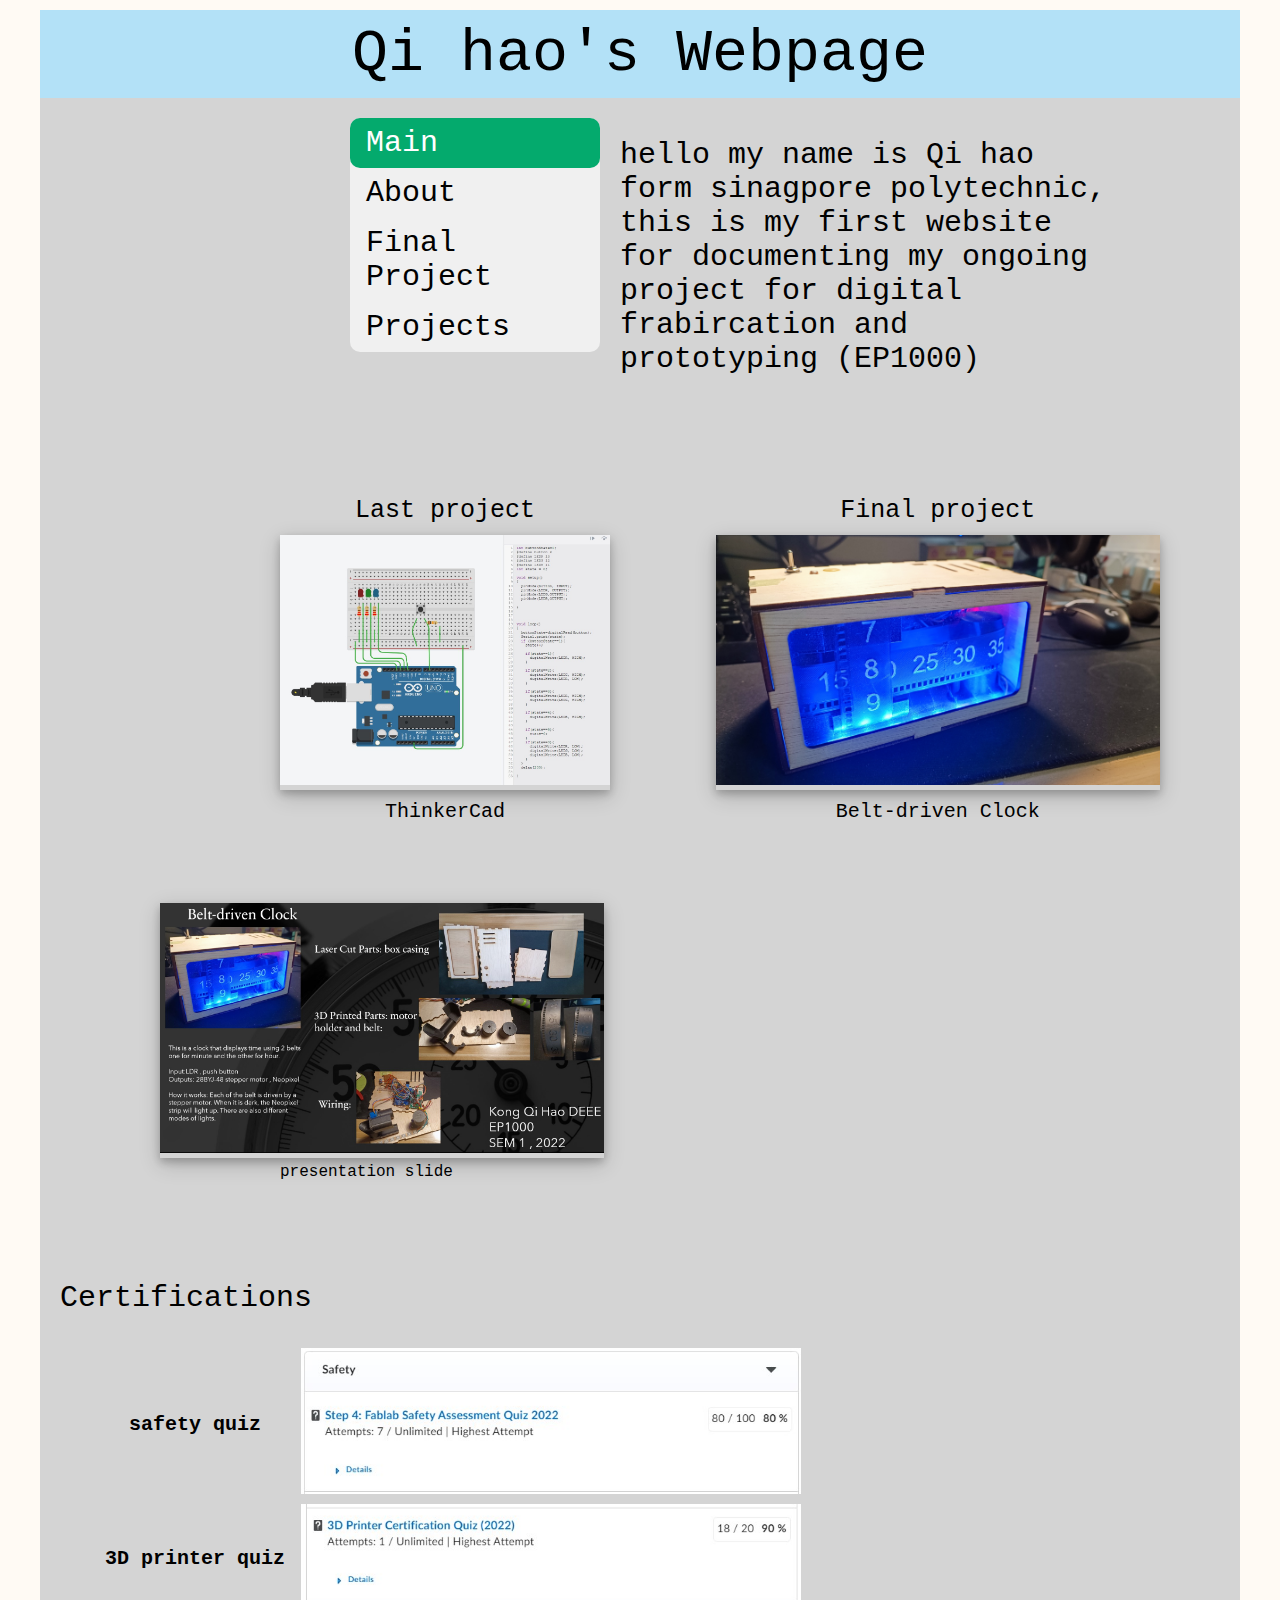
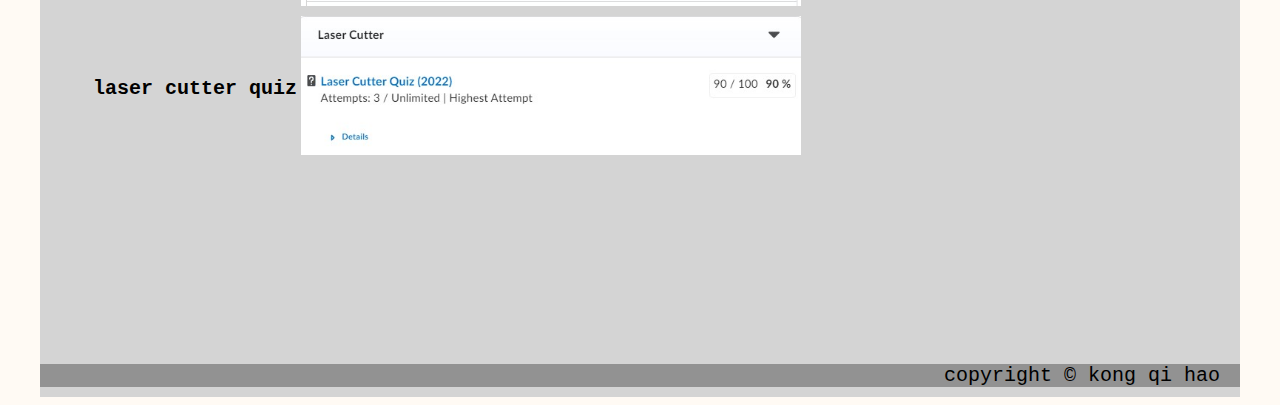
<file: index.html>
<!DOCTYPE html>
<html>
    <head>
        <title>qihao's webpage</title>
    </head>
    <link rel="stylesheet" href="style.css">
    <body>

        <div id="container">
            <div id="title">
                Qi hao's Webpage
            </div>
            <div id="description">
                hello my name is Qi hao form sinagpore polytechnic, this is my first website for documenting my ongoing project for digital frabircation and prototyping (EP1000) 

            </div>

            <div id="navigation">
                <ul id="nav">
                    <li><a href="#"class="active">Main</a></li>
                    <li><a href="about.html">About</a></li>
                    <li><a href="finalproject.html">Final Project</a></li>
                    <li><div class="dropdown">
                        <div><a href="#"> Projects</a></div>
                            <div class="dropdown-content">
                            <a href="wesitedev.html">HTML & CSS</a>
                            <a href="2deditor.html">2D editors</a>
                            <a href="3dmodeling.html">3D modeling</a>
                            <a href="thinkercad.html">Thinkder Cad</a>
                            <a href="chesspiece.html">Chess piece</a>
                            <a href="musicalbox.html">Musical Box</a>
                            </div>
                      </div></li>
                </ul>
            </div>

            <div id="project1">
                <div id="pro1">
                    Last project
                </div>

                <div id="lastpro">
                    <a href="thinkercad.html"><img src="pictures/ledcounter.jpg" height="250px"></a>
                </div>
                <div id="lastpro1">ThinkerCad</div>
            </div>

            <div id="project2">

                <div id="pro1">
                    Final project
                </div>
                <div id="finalpro">
                    <a href="finalproject.html"><img src="pictures/final2.jpg" height="250px"></a>
                </div>
                <div id="lastpro1">Belt-driven Clock</div>
            </div>

            <div id="presentation"><a href="presentation.html"><img src="pictures/presentation.jpg" height="250px"></a></div>
            <div id="presentation1">presentation slide</div>

            <div id="cert">
                <div id="cert1">
                Certifications
                </div>

                <table id="certs">
                    <tr>
                        <th>safety quiz</th>
                        <th><img src="pictures/safetyquiz.jpg" width="500"></th>
                    </tr>
                    <tr>
                        <th>3D printer quiz</th>
                        <th><img src="pictures/3dprinterquiz.jpg" width="500"></th>
                    </tr>
                    <tr>
                        <th>laser cutter quiz</th>
                        <th><img src="pictures/lasercutterquiz.jpg" width="500"></th>
                    </tr>

                </table>
            </div>

                <div id="credits">
                    copyright &copy; kong qi hao
                </div>
            </div>
        </div>
    </body>
</html>
</file>
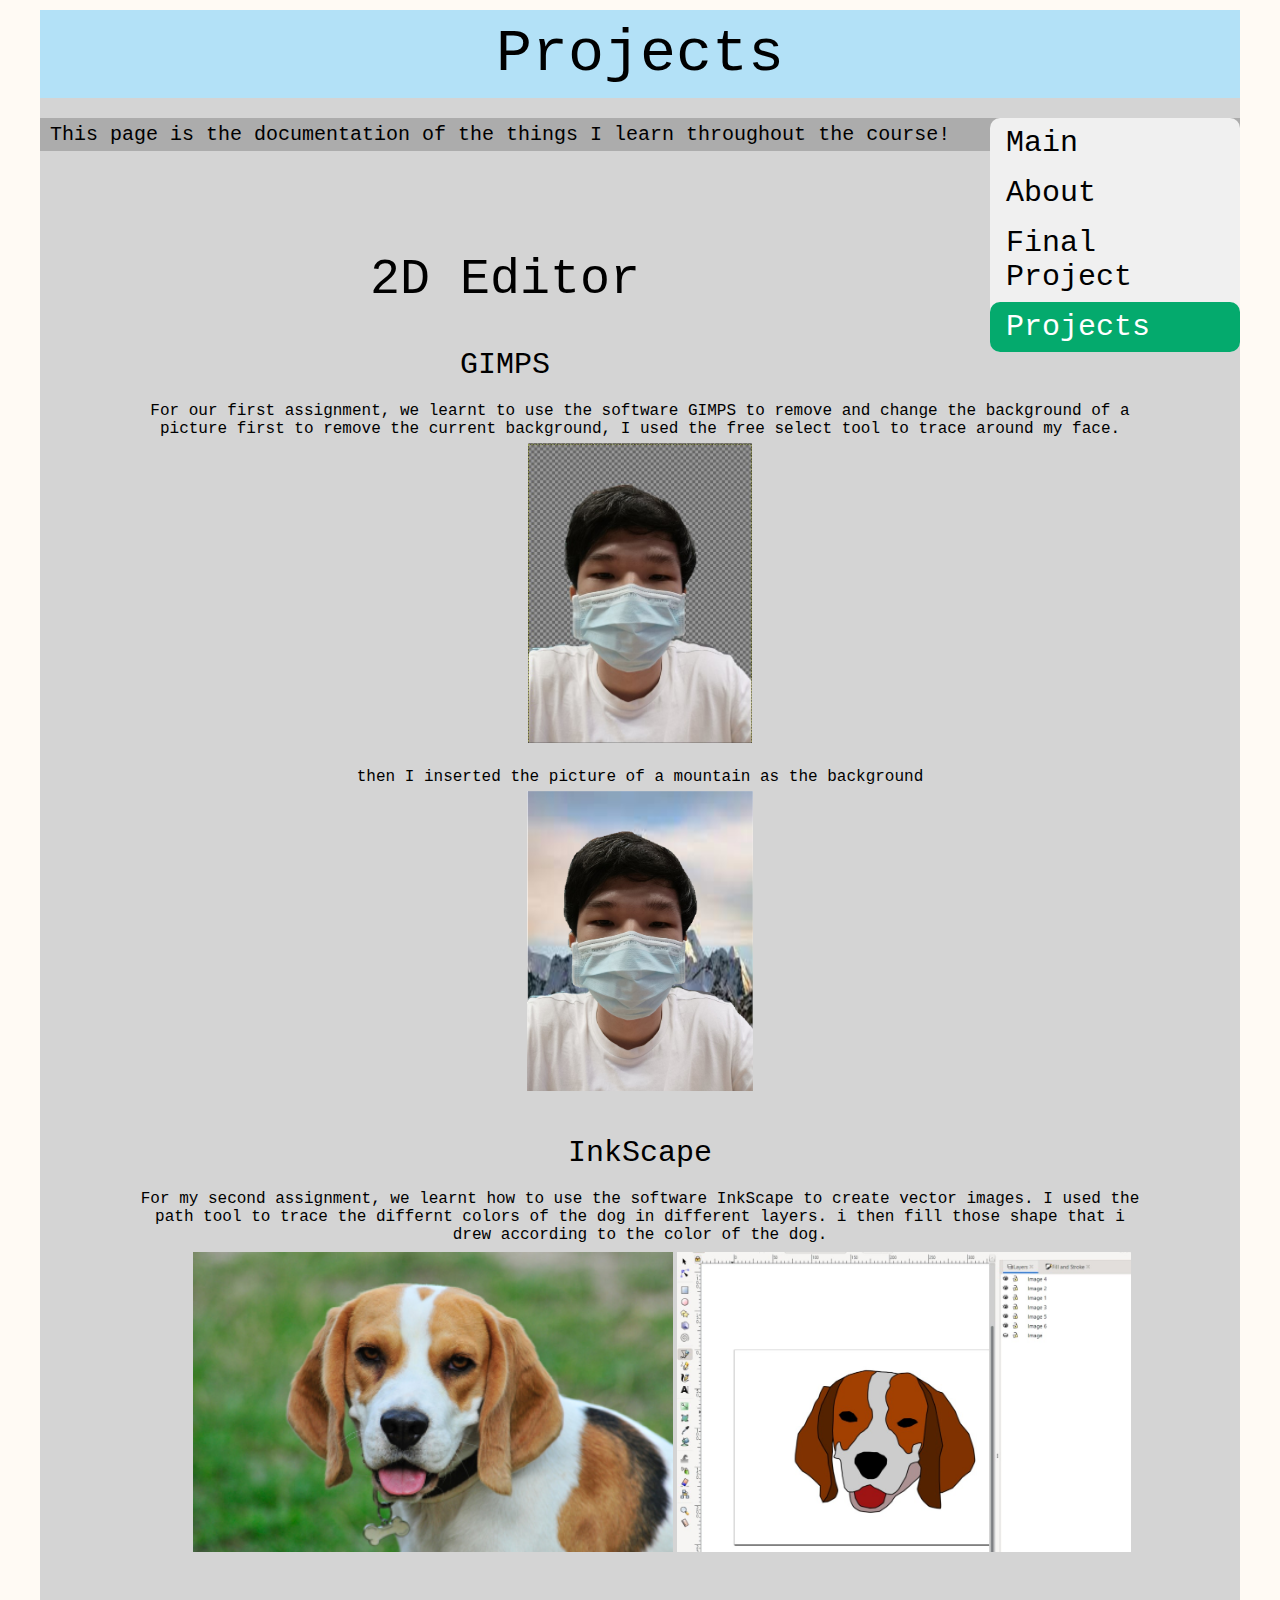
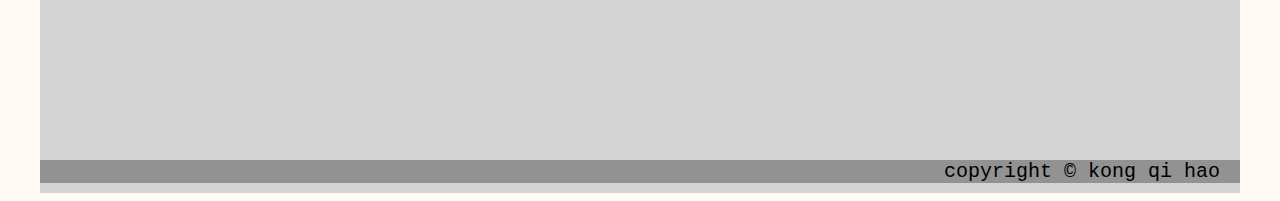
<file: 2deditor.html>
<!DOCTYPE html>
<html>
<link rel="stylesheet" href="style.css">
<body>
    <div id="container">
        <div id="title">
            Projects
        </div>

        <div id="navigation">
                <ul id="nav">
                    <li><a href="index.html">Main</a></li>
                    <li><a href="about.html">About</a></li>
                    <li><a href="#">Final Project</a></li>
                    <li><div class="dropdown">
                        <div><a href="#"class="active"> Projects</a></div>
                            <div class="dropdown-content">
                            <a href="wesitedev.html">HTML & CSS</a>
                            <a href="2deditor.html"class="active">2D editors</a>
                            <a href="3dmodeling.html">3D modeling</a>
                            <a href="thinkercad.html">Thinkder Cad</a>
                            <a href="chesspiece.html">Chess piece</a>
                            <a href="musicalbox.html">Musical Box</a>
                            </div>
                      </div></li>
                </ul>
            </div>

        <div id="pdis">
            This page is the documentation of the things I learn throughout the course!
        </div>
    <div id="project3">
        <div id="proti">
            2D Editor
        </div>

        <div id="gimps">
            GIMPS
        </div>

        <div id="project4">
            For our first assignment, we learnt to use the software GIMPS to remove and change the background of a picture
            first to remove the current background, I used the free select tool to trace around my face.
        </div>

        <div>
            <img src="pictures/Screenshot 2022-06-26 023801.jpg" height="300">
        </div>

        <div id="project4">
            then I inserted the picture of a mountain as the background
        </div>

        <div>
            <img src="pictures/2022-05-02.jpg" height="300">
        </div>

        <div id="inkscape">
            InkScape
        </div>

        <div id="project4">
            For my second assignment, we learnt how to use the software InkScape to create vector images.
            I used the path tool to trace the differnt colors of the dog in different layers. i then fill those shape that i drew according to the color of the dog.
        </div>

        <div id="extable">
            <table>
                <tr>
                    <th><img src="pictures/Neut_thumbnail.png" height="300"></th>
                    <th><img src="pictures/Screenshot 2022-06-26 032753.jpg" height="300"></th>
                </tr>
            </table>
        </div>

        <div id="credits">
            copyright &copy; kong qi hao
        </div>
</file>
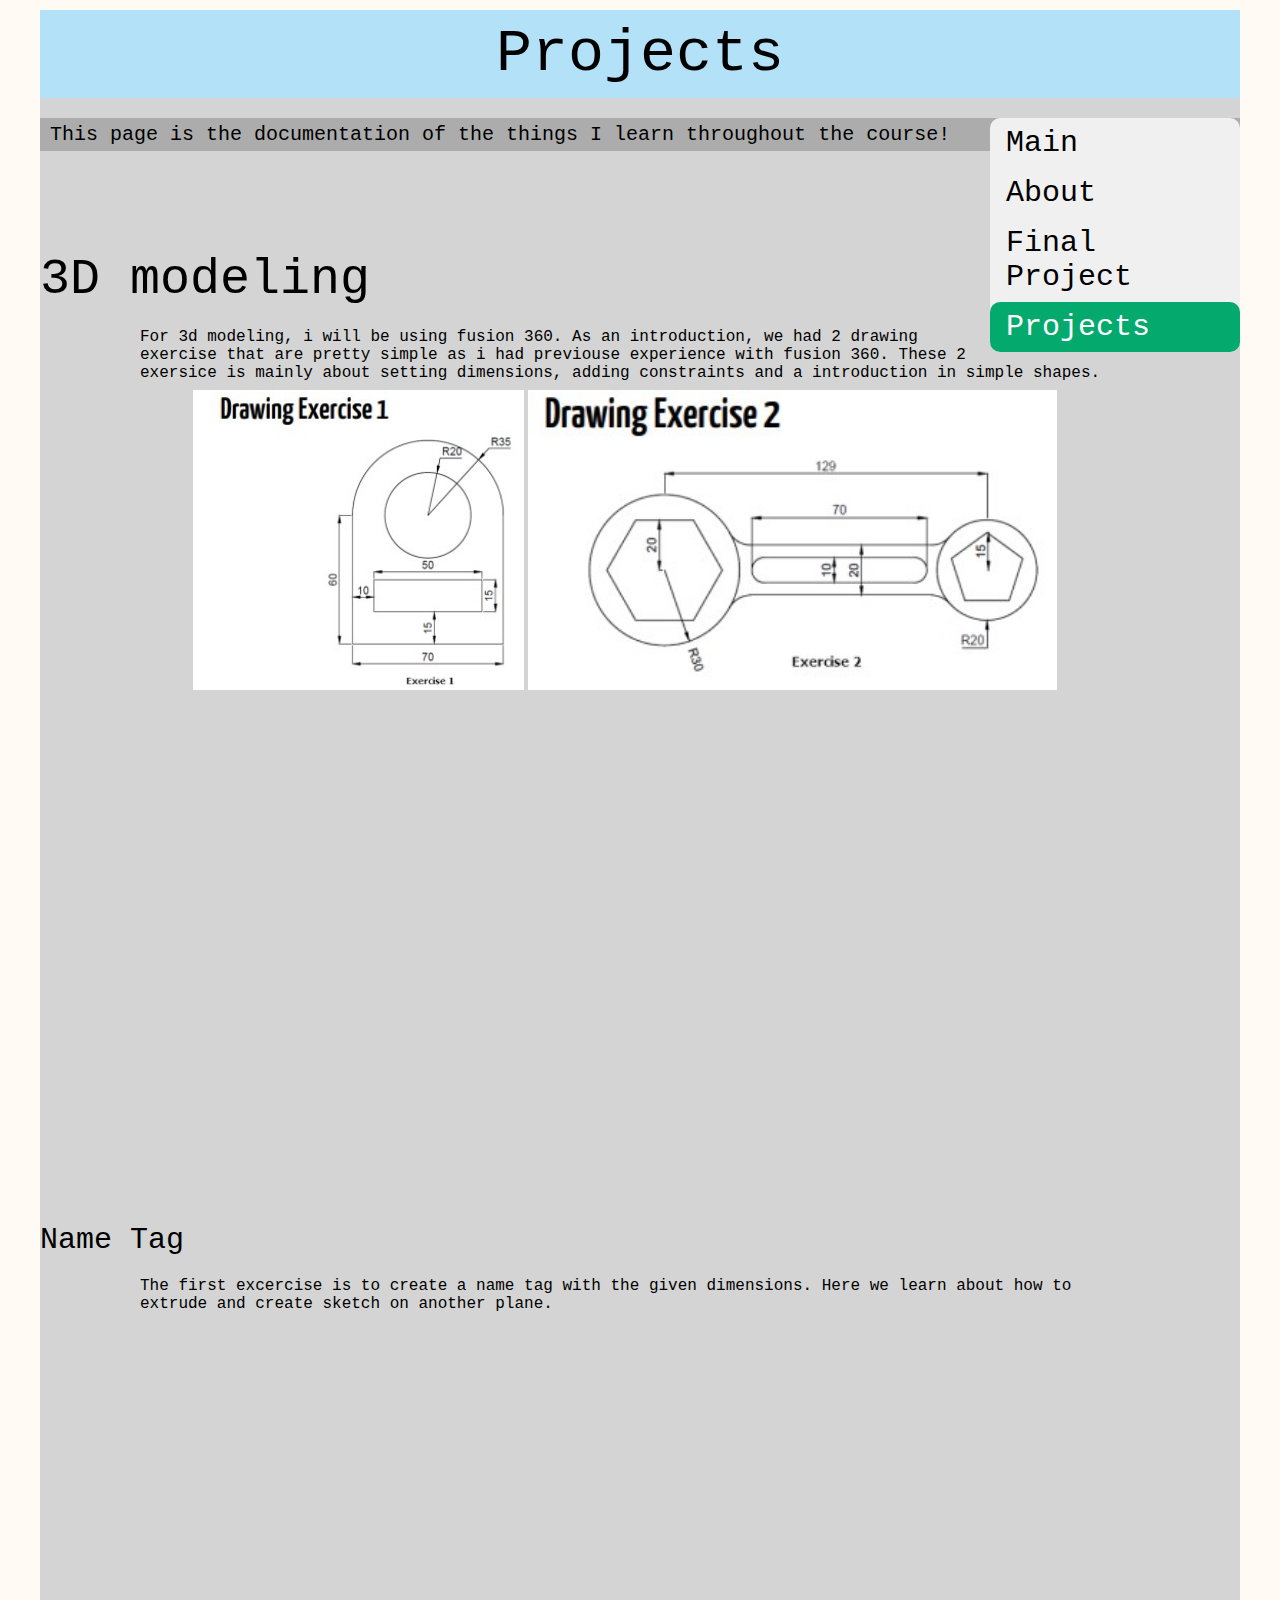
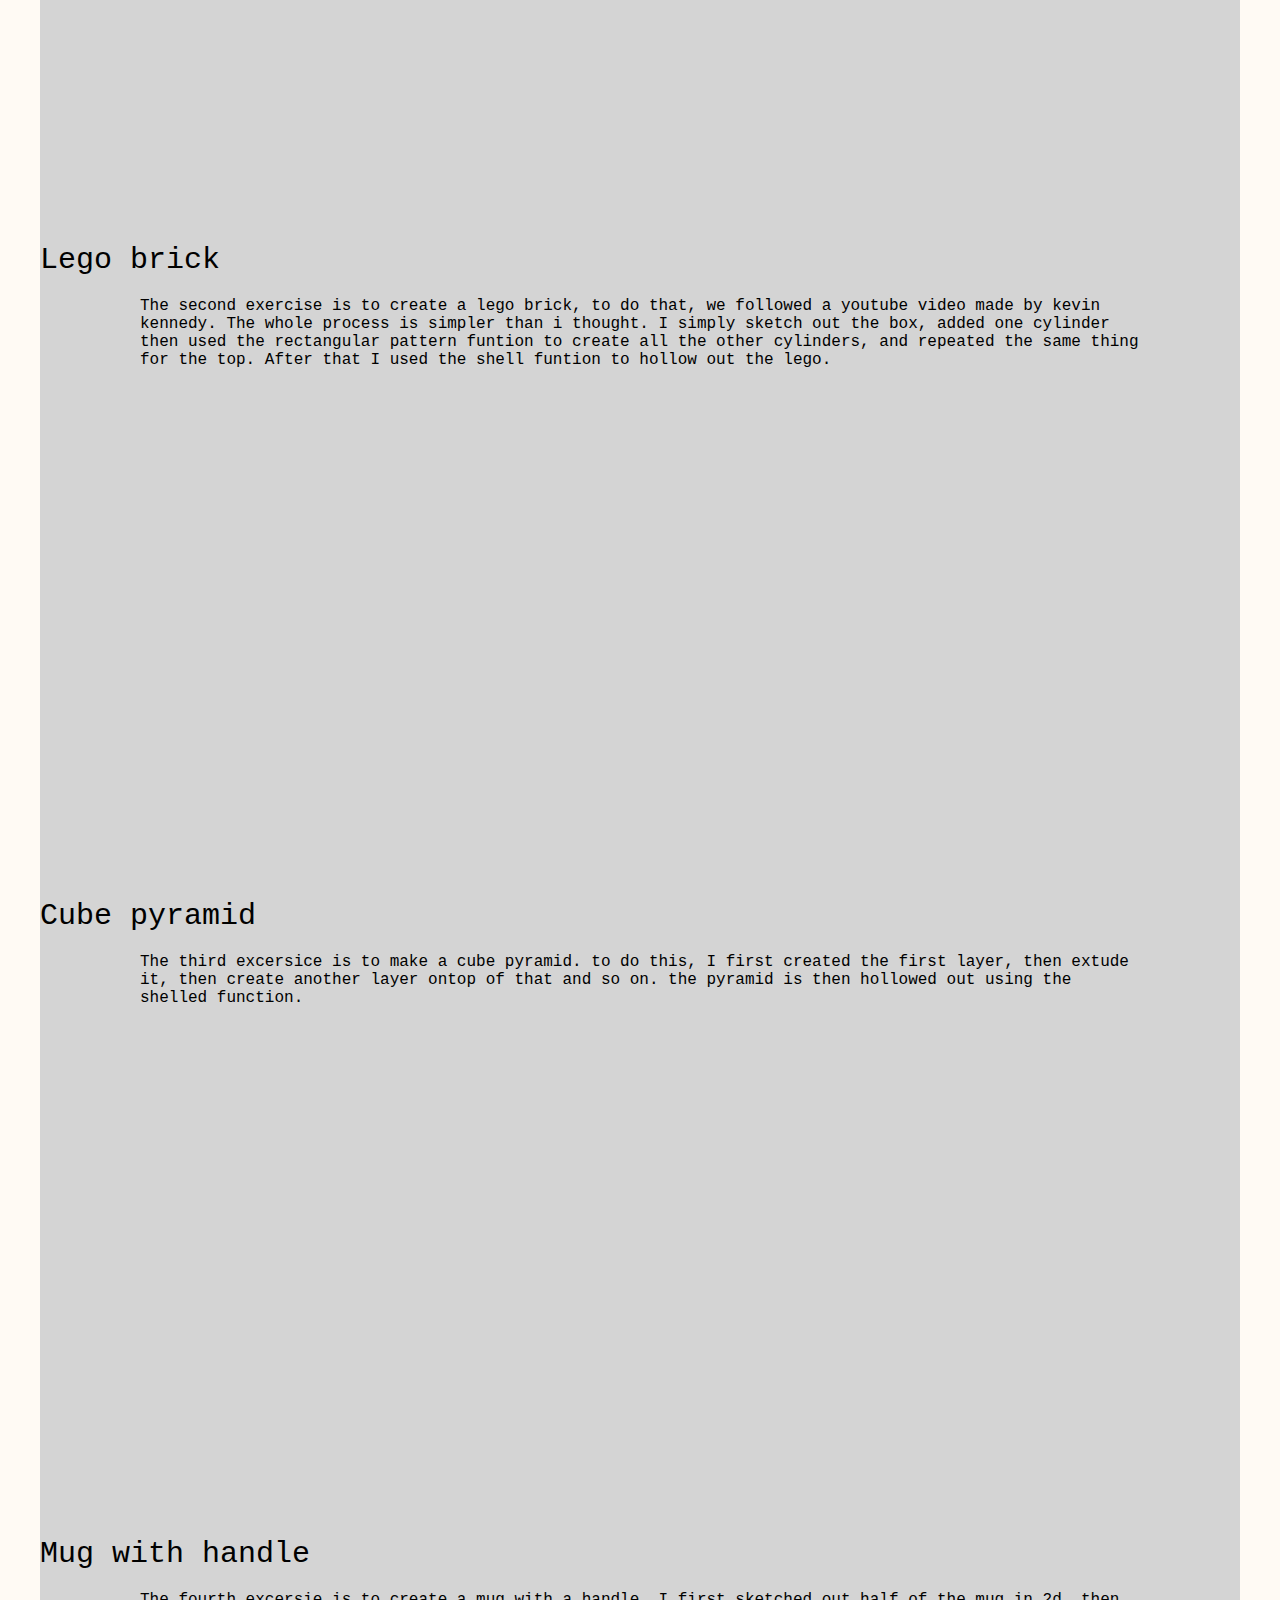
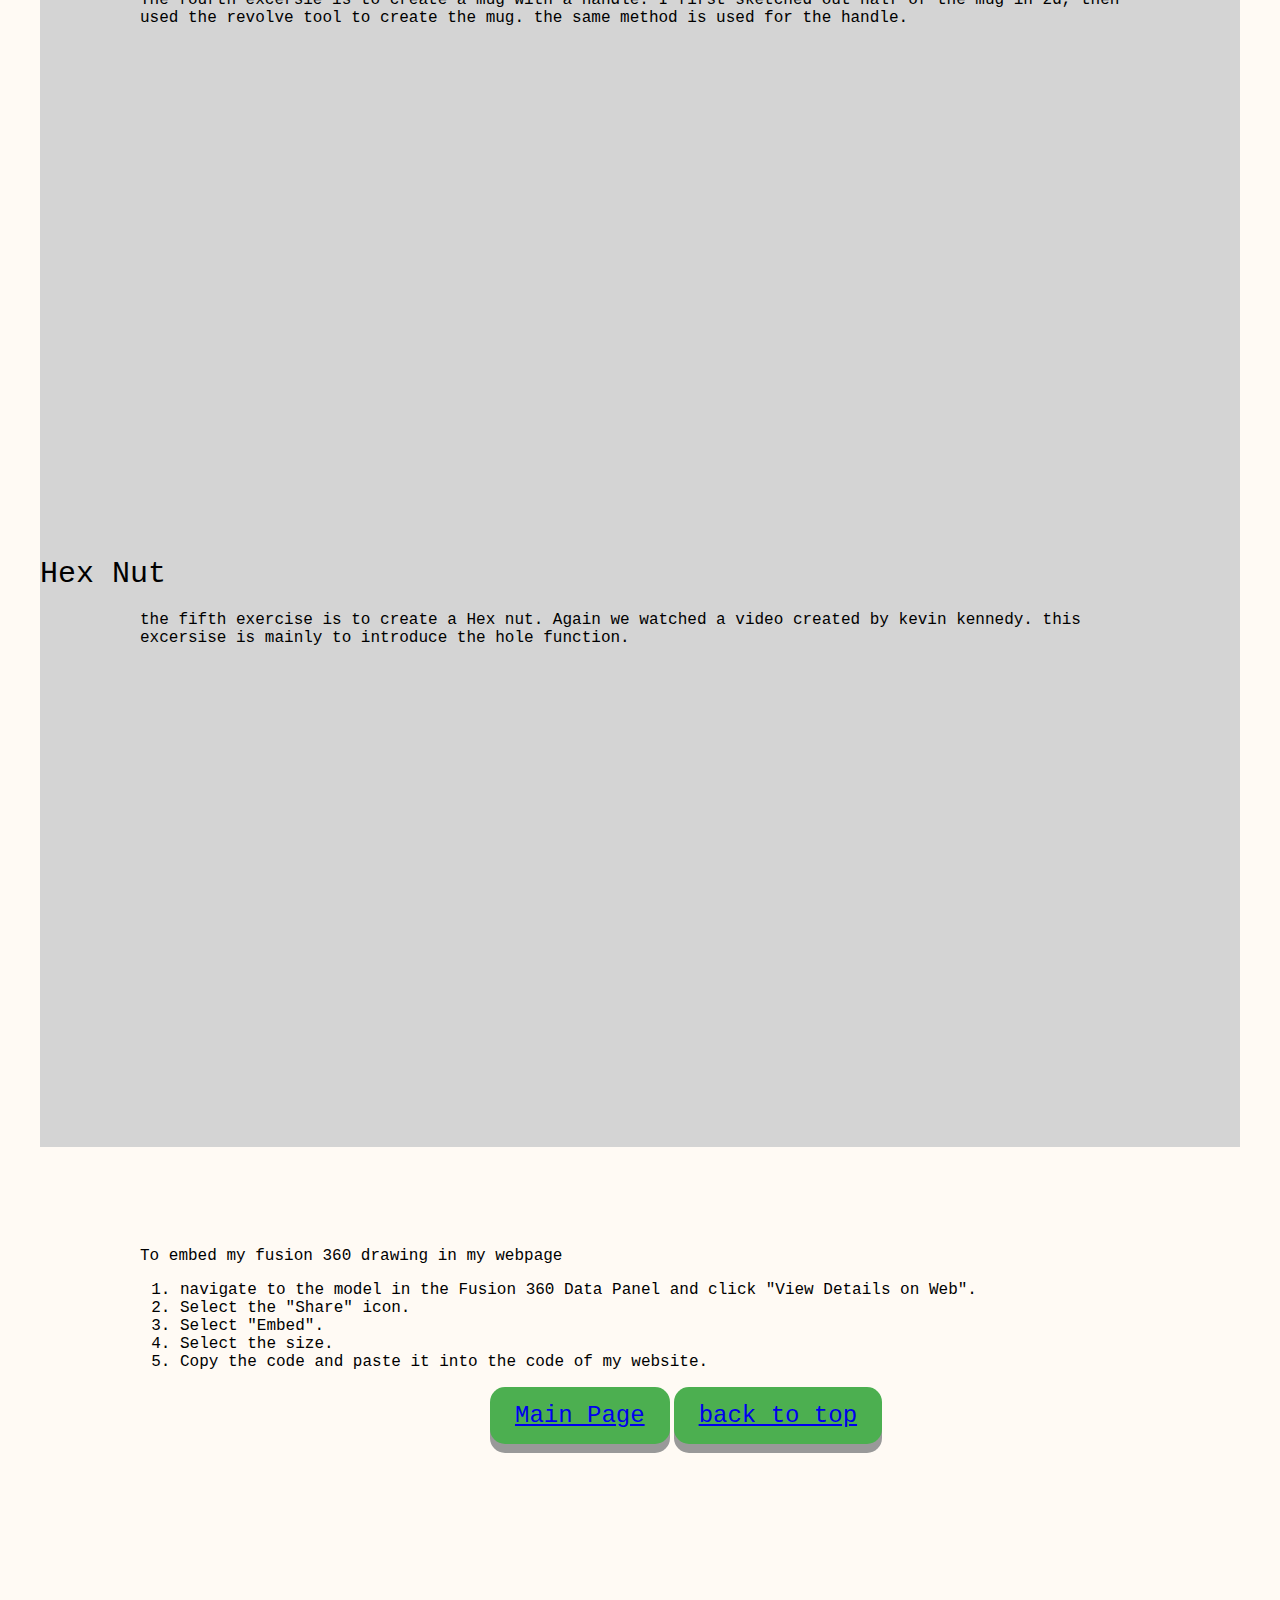
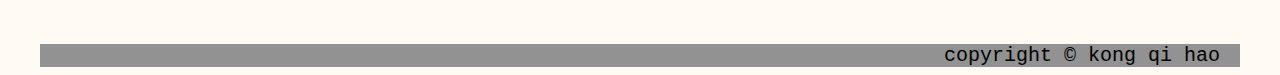
<file: 3dmodeling.html>
<!DOCTYPE html>
<html>
<link rel="stylesheet" href="style.css">
<body>
    <div id="container">
        <div id="title">
            Projects
        </div>
        <div id="navigation">
            <ul id="nav">
                <li><a href="index.html">Main</a></li>
                <li><a href="about.html">About</a></li>
                <li><a href="#">Final Project</a></li>
                <li><div class="dropdown">
                    <div><a href="#"class="active"> Projects</a></div>
                        <div class="dropdown-content">
                        <a href="wesitedev.html">HTML & CSS</a>
                        <a href="2deditor.html">2D editors</a>
                        <a href="3dmodeling.html"class="active">3D modeling</a>
                        <a href="thinkercad.html">Thinkder Cad</a>
                        <a href="chesspiece.html">Chess piece</a>
                        <a href="musicalbox.html">Musical Box</a>
                        </div>
                  </div></li>
            </ul>
        </div>

        <div id="pdis">
            This page is the documentation of the things I learn throughout the course!
        </div>

        <div id="proti">
            3D modeling
        </div>

        <div id="project4">
            For 3d modeling, i will be using fusion 360. As an introduction, we had 2 drawing exercise 
            that are pretty simple as i had previouse experience with fusion 360. These 2 exersice is 
            mainly about setting dimensions, adding constraints and a introduction in simple shapes.
        </div>

        <table id="extable">
            <tr>
                <th><img src="pictures/Screenshot 2022-06-26 035210.jpg" height="300"></th>
                <th><img src="pictures/Screenshot 2022-06-26 035235.jpg" height="300"></th>
            </tr>
        </table>

        <div>
            <iframe src="https://gmail678625.autodesk360.com/shares/public/SH35dfcQT936092f0e43d7d2987f24ae5d8d?mode=embed" width="640" height="480" allowfullscreen="true" webkitallowfullscreen="true" mozallowfullscreen="true"  frameborder="0"></iframe>
        </div>

        <div id="nametag">
            Name Tag
        </div>

        <div id="project4">The first excercise is to create a name tag with the given dimensions. Here we learn about how to extrude and create sketch on another plane.</div>
        
        <div>
            <iframe src="https://gmail678625.autodesk360.com/shares/public/SH35dfcQT936092f0e434552fa9c047a1ef3?mode=embed" width="640" height="480" allowfullscreen="true" webkitallowfullscreen="true" mozallowfullscreen="true"  frameborder="0"></iframe>
        </div>

        <div id="lego">
            Lego brick
        </div>

        <div id="project4">
            The second exercise is to create a lego brick, to do that, we followed a youtube video made by kevin kennedy. The whole process is simpler than i thought. I simply sketch out the box, added one cylinder then used the rectangular pattern funtion to create all the other cylinders,
            and repeated the same thing for the top. After that I used the shell funtion to hollow out the lego.
        </div>

        <div>
            <iframe src="https://gmail678625.autodesk360.com/shares/public/SH35dfcQT936092f0e435b11afeab56c93a7?mode=embed" width="640" height="480" allowfullscreen="true" webkitallowfullscreen="true" mozallowfullscreen="true"  frameborder="0"></iframe>
        </div>

        <div id="pyramid">
            Cube pyramid
        </div>

        <div id="project4">
            The third excersice is to make a cube pyramid. to do this, I first created the first layer, then extude it, then create another layer ontop of that and so on.
            the pyramid is then hollowed out using the shelled function.
        </div>

        <div>
            <iframe src="https://gmail678625.autodesk360.com/shares/public/SH35dfcQT936092f0e439bc59d209d72ef80?mode=embed" width="640" height="480" allowfullscreen="true" webkitallowfullscreen="true" mozallowfullscreen="true"  frameborder="0"></iframe>
        </div>

        <div id="mug">
            Mug with handle
        </div>

        <div id="project4">
            The fourth excersie is to create a mug with a handle. I first sketched out half of the mug in 2d, then used the revolve tool to create the mug. the same method is used for the handle.
        </div>

        <div>
            <iframe src="https://gmail678625.autodesk360.com/shares/public/SH35dfcQT936092f0e4316cbdad3c63c6832?mode=embed" width="640" height="480" allowfullscreen="true" webkitallowfullscreen="true" mozallowfullscreen="true"  frameborder="0"></iframe>
        </div>

        <div id="hex">
            Hex Nut
        </div>

        <div id="project4">
            the fifth exercise is to create a Hex nut. Again we watched a video created by kevin kennedy. this excersise is mainly to introduce the hole function.
        </div>

        <div>
            <iframe src="https://gmail678625.autodesk360.com/shares/public/SH35dfcQT936092f0e432114e250b2f55780?mode=embed" width="640" height="480" allowfullscreen="true" webkitallowfullscreen="true" mozallowfullscreen="true"  frameborder="0"></iframe>
        </div>


        
    </div>
        <div id="embed">
            To embed my fusion 360 drawing in my webpage
            <ol>
                <li>navigate to the model in the Fusion 360 Data Panel and click "View Details on Web".</li>
                <li>Select the "Share" icon.</li>
                <li>Select "Embed".</li>
                <li>Select the size.</li>
                <li>Copy the code and paste it into the code of my website.</li>
            </ol>
        </div>

        <div id="button">
            <a href="index.html">Main Page</a>
        </div>

        <div id="top">
            <a href="#title">back to top</a>
        </div>

        <div id="credits">
            copyright &copy; kong qi hao
        </div>

    </div>
</body>

</html>
</file>
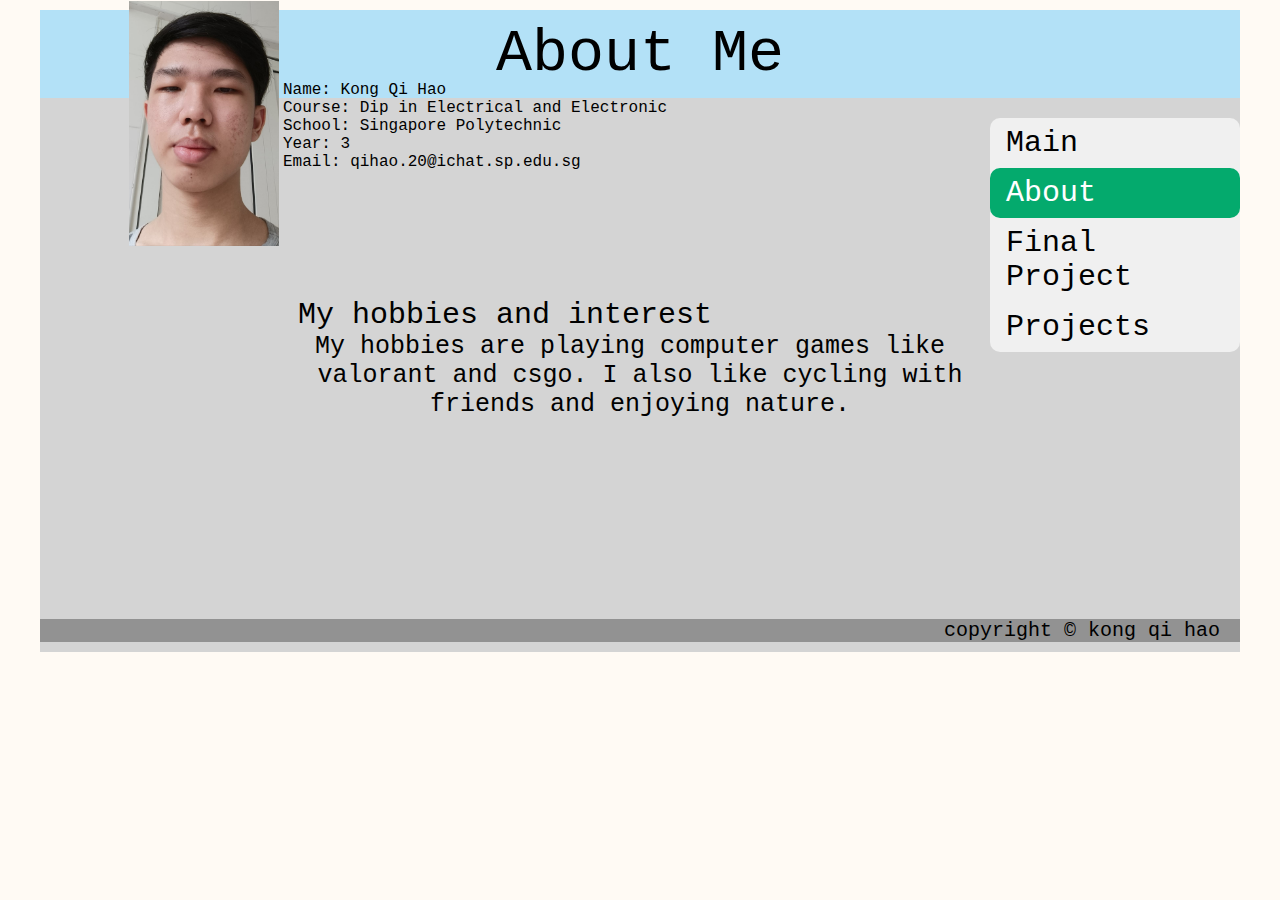
<file: about.html>
<!DOCTYPE html>
<html>
    <link rel="stylesheet" href="style.css">
    <body>
        <div id="container">
            <div id="title">
                About Me
            </div>
            <div id="navigation">
                <ul id="nav">
                    <li><a href="index.html">Main</a></li>
                    <li><a href="about.html"class="active">About</a></li>
                    <li><a href="finalproject.html">Final Project</a></li>
                    <li><div class="dropdown">
                        <div><a href="#"> Projects</a></div>
                            <div class="dropdown-content">
                            <a href="wesitedev.html">HTML & CSS</a>
                            <a href="2deditor.html">2D editors</a>
                            <a href="3dmodeling.html">3D modeling</a>
                            <a href="thinkercad.html">Thinkder Cad</a>
                            <a href="chesspiece.html">Chess piece</a>
                            <a href="musicalbox.html">Musical Box</a>
                            </div>
                      </div></li>
                </ul>
            </div>
            <div id="about1">
                <table>
                    <tr>
                        <th><img src="pictures/WhatsApp Image 2022-06-26 at 4.47.15 PM.jpeg" width="150"></th>
                        <td>
                            Name: Kong Qi Hao<br>
                            Course: Dip in Electrical and Electronic<br>
                            School: Singapore Polytechnic<br>
                            Year: 3<br>
                            Email: qihao.20@ichat.sp.edu.sg<br>
                        </td>
                    </tr>
                </table>
            </div>  
            
            <div id="abouttt">
                My hobbies and interest
            </div>

            <div id="aboutt">
                My hobbies are playing computer games like valorant and csgo. I also like cycling with friends and enjoying nature.
            </div>


            <div id="credits">
                copyright &copy; kong qi hao
            </div>

        </div>
    </body>

</html>
</file>
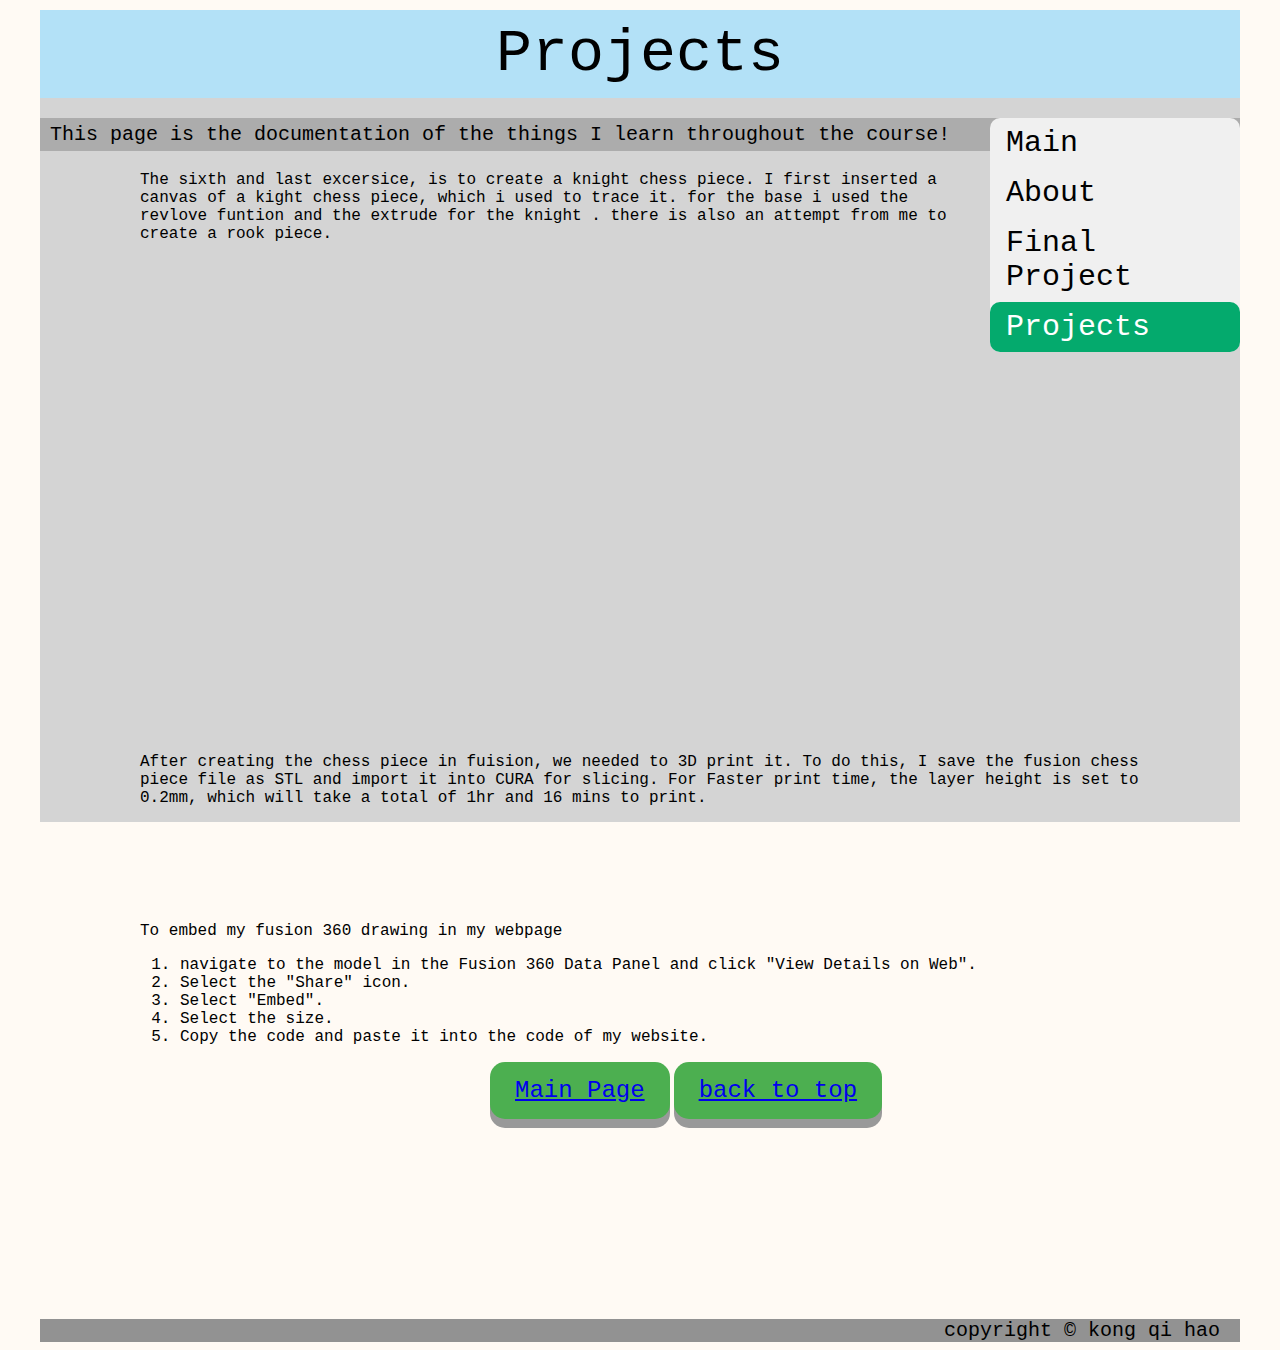
<file: chesspiece.html>
<!DOCTYPE html>
<html>
<link rel="stylesheet" href="style.css">
<body>
    <div id="container">
        <div id="title">
            Projects
        </div>

        <div id="navigation">
            <ul id="nav">
                <li><a href="index.html">Main</a></li>
                <li><a href="about.html">About</a></li>
                <li><a href="#">Final Project</a></li>
                <li><div class="dropdown">
                    <div><a href="#"class="active"> Projects</a></div>
                        <div class="dropdown-content">
                        <a href="wesitedev.html">HTML & CSS</a>
                        <a href="2deditor.html">2D editors</a>
                        <a href="3dmodeling.html">3D modeling</a>
                        <a href="thinkercad.html">Thinkder Cad</a>
                        <a href="chesspiece.html"class="active">Chess piece</a>
                        <a href="musicalbox.html">Musical Box</a>
                        </div>
                  </div></li>
            </ul>
        </div>

        <div id="pdis">
            This page is the documentation of the things I learn throughout the course!
        </div>

        <div id="project4">
            The sixth and last excersice, is to create a knight chess piece. I first inserted a canvas of a kight chess piece, which i used to trace it. for the base i used the revlove funtion and the extrude for the knight .
            there is also an attempt from me to create a rook piece.
        </div>

        <div>
            <iframe src="https://gmail678625.autodesk360.com/shares/public/SH35dfcQT936092f0e43bfff7a318a24e245?mode=embed" width="640" height="480" allowfullscreen="true" webkitallowfullscreen="true" mozallowfullscreen="true"  frameborder="0"></iframe>
        </div>

        <div id="project4">

            After creating the chess piece in fuision, we needed to 3D print it. To do this, I save the fusion chess piece file as STL and import it into CURA for slicing. For Faster print time, the layer height is set to 0.2mm, which will take a total of 1hr and 16 mins to print.

        </div>
    </div>
        <div id="embed">
            To embed my fusion 360 drawing in my webpage
            <ol>
                <li>navigate to the model in the Fusion 360 Data Panel and click "View Details on Web".</li>
                <li>Select the "Share" icon.</li>
                <li>Select "Embed".</li>
                <li>Select the size.</li>
                <li>Copy the code and paste it into the code of my website.</li>
            </ol>
        </div>

        <div id="button">
            <a href="index.html">Main Page</a>
        </div>

        <div id="top">
            <a href="#title">back to top</a>
        </div>

        <div id="credits">
            copyright &copy; kong qi hao
        </div>

    </div>
</body>

</html>
</file>
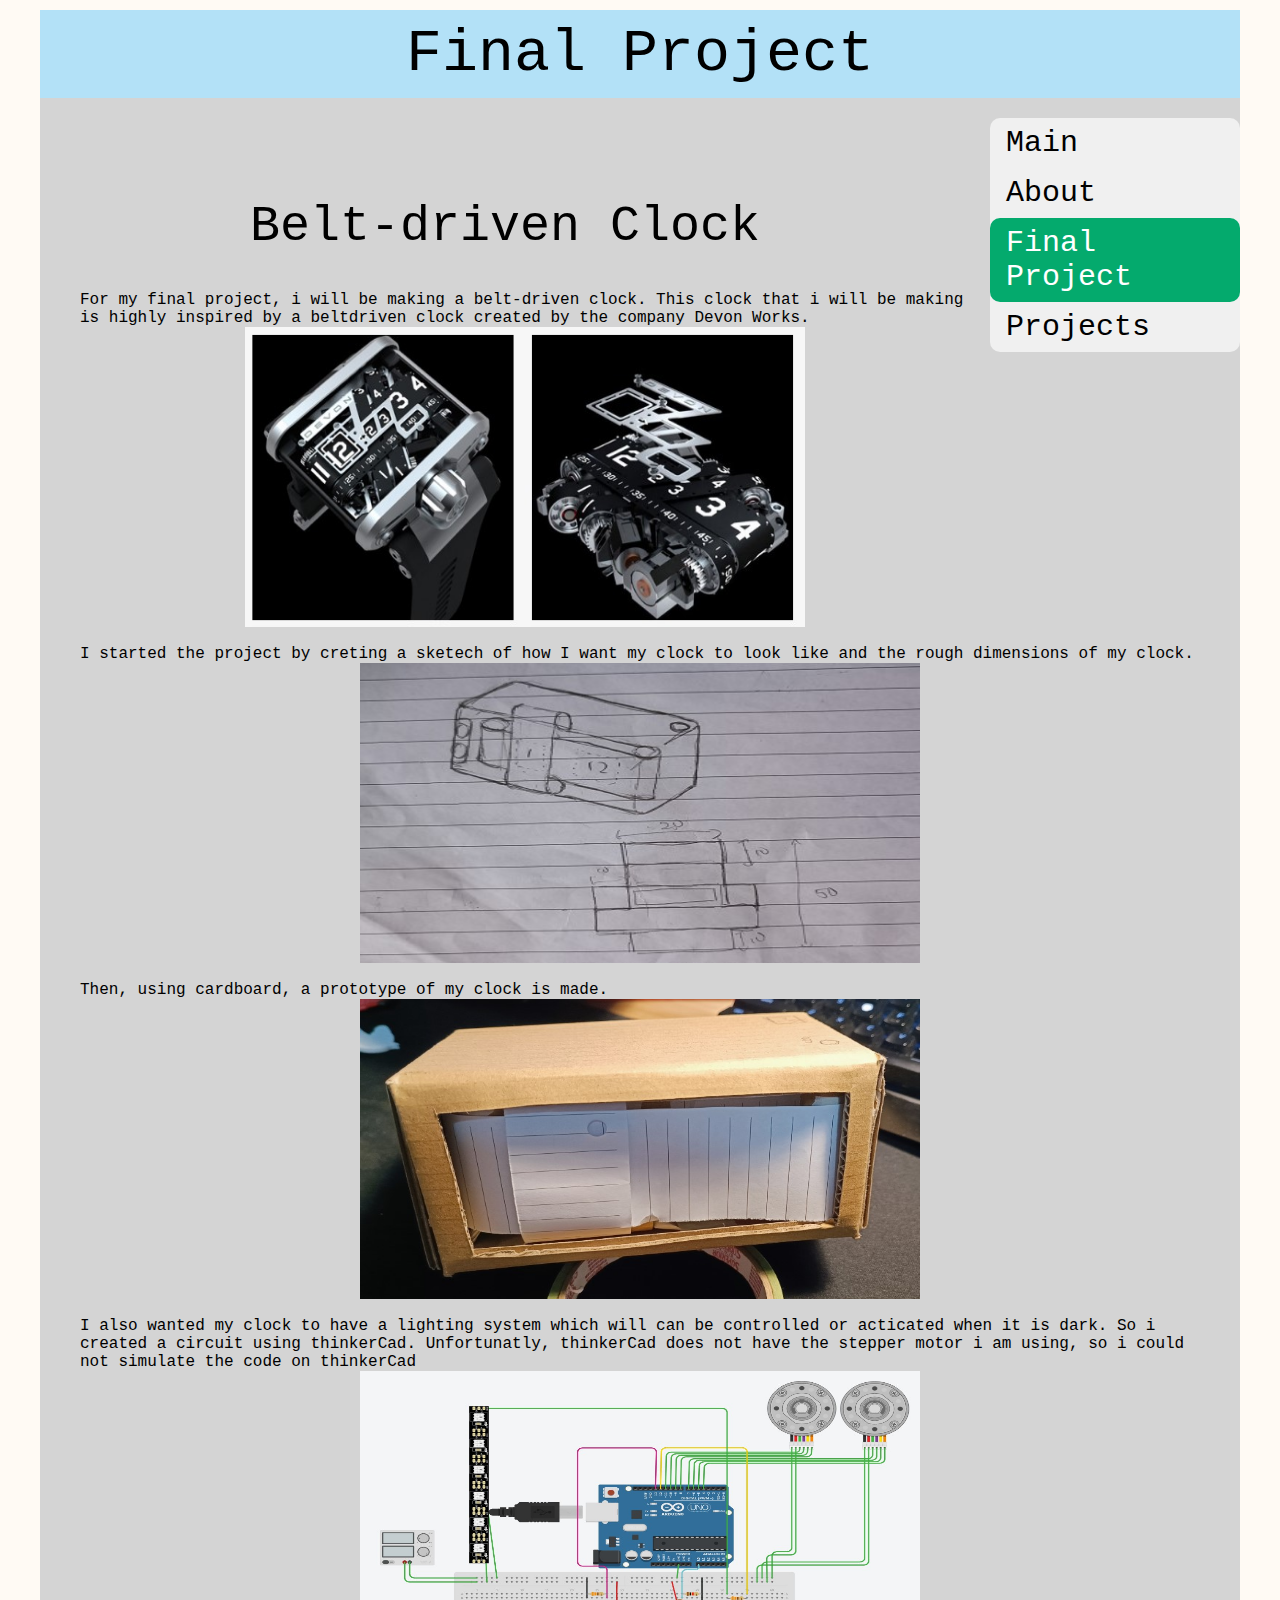
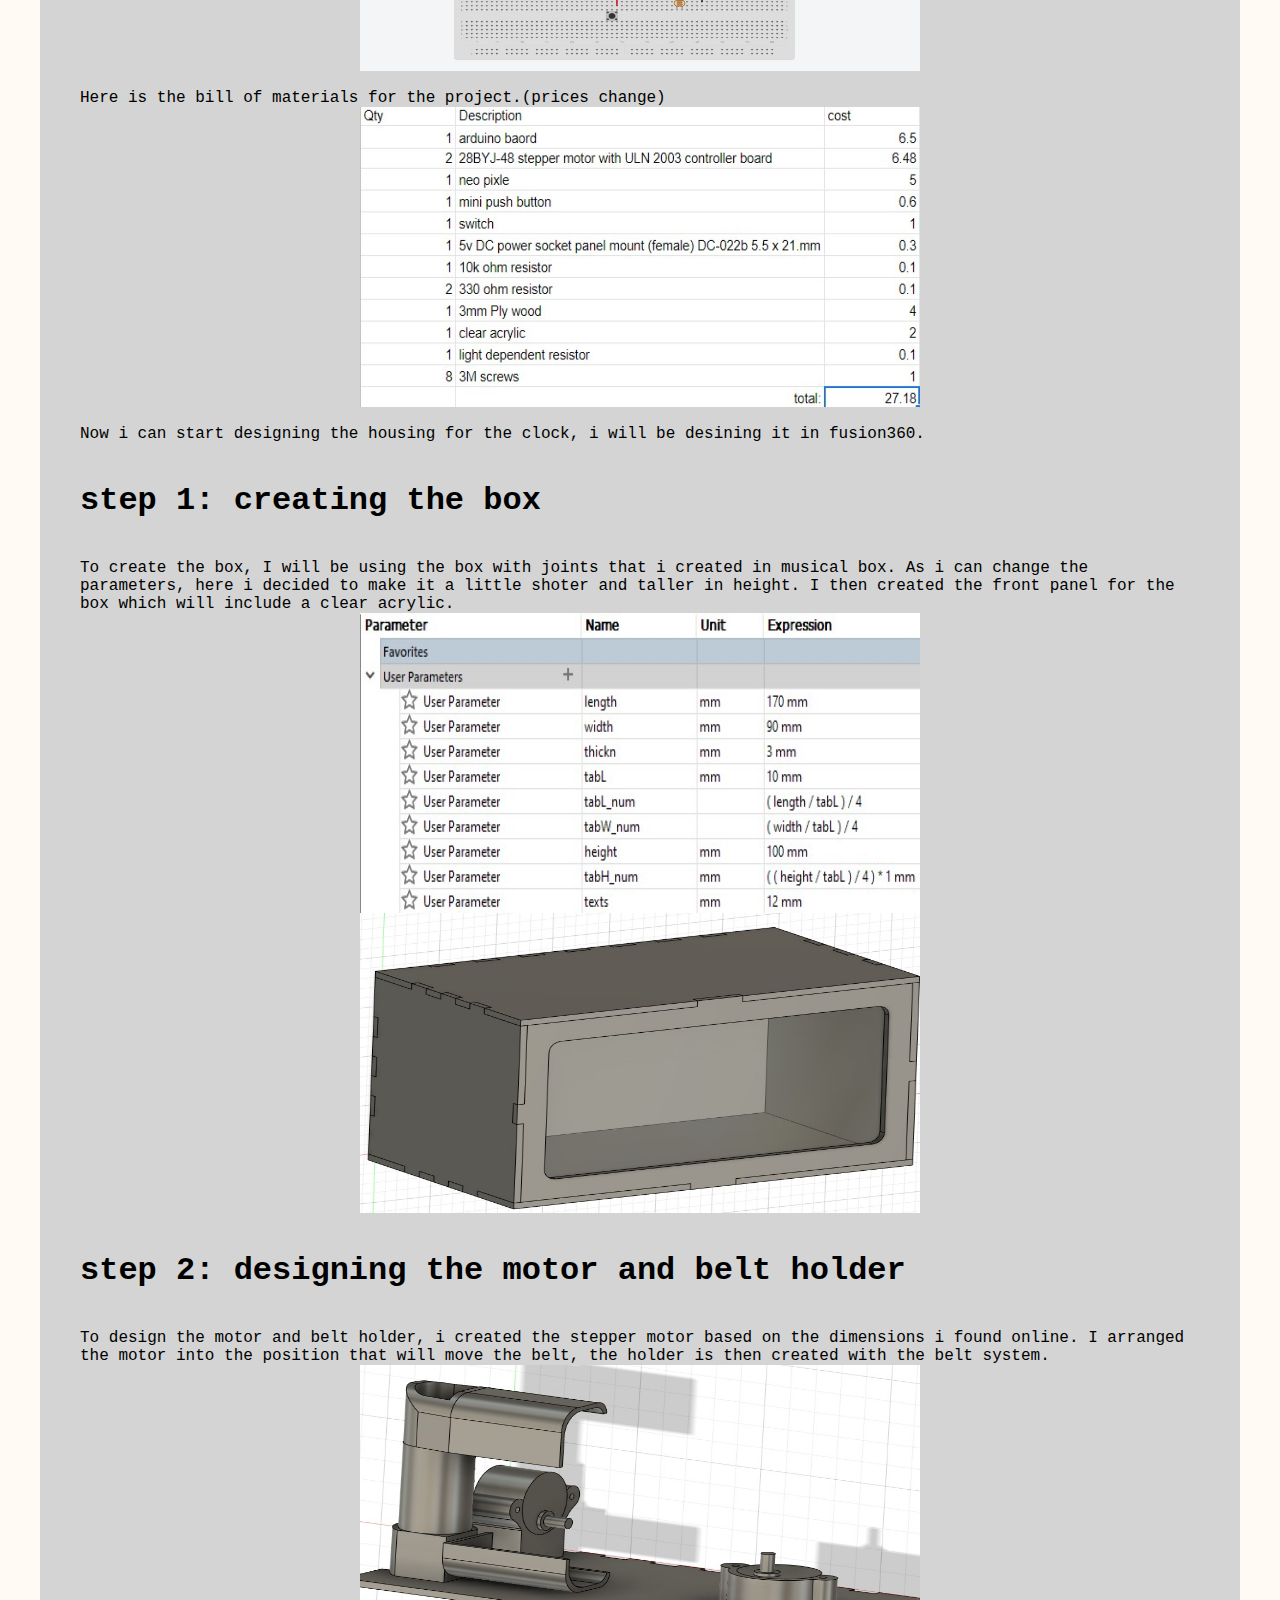
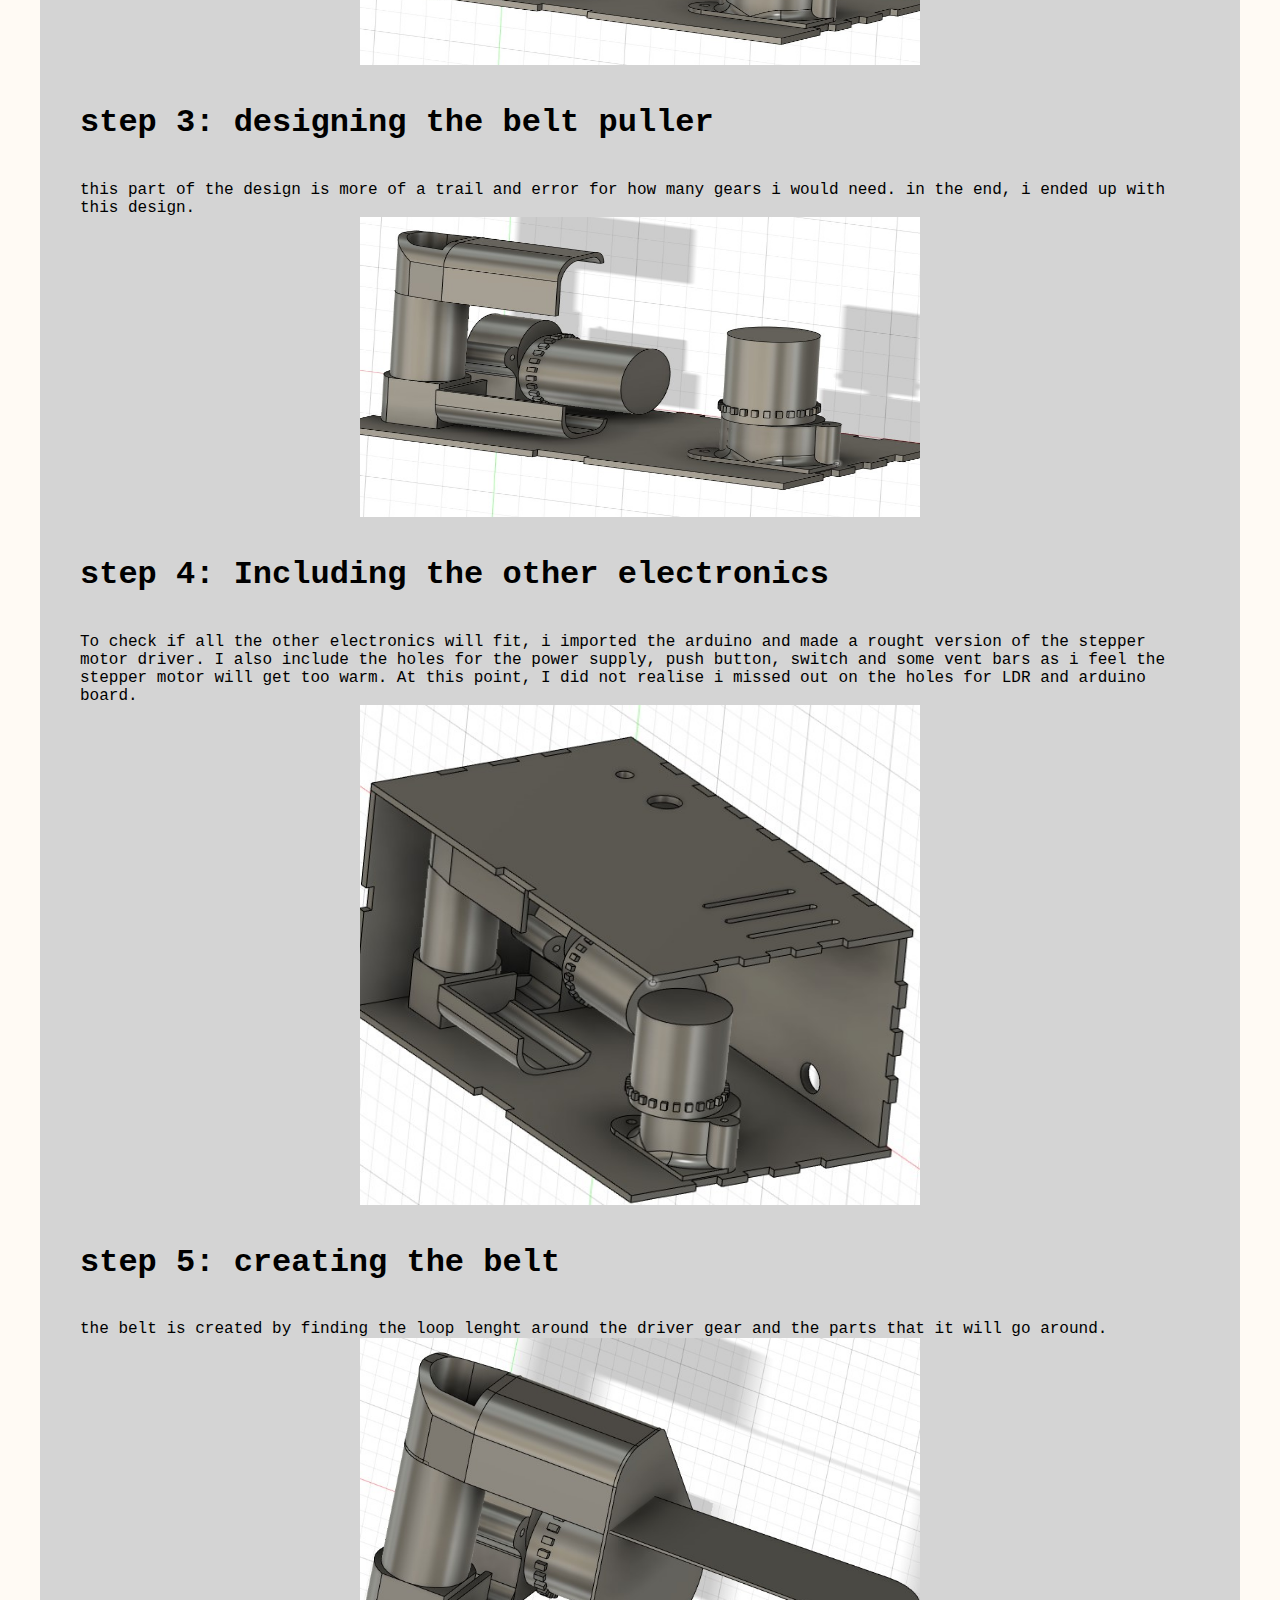
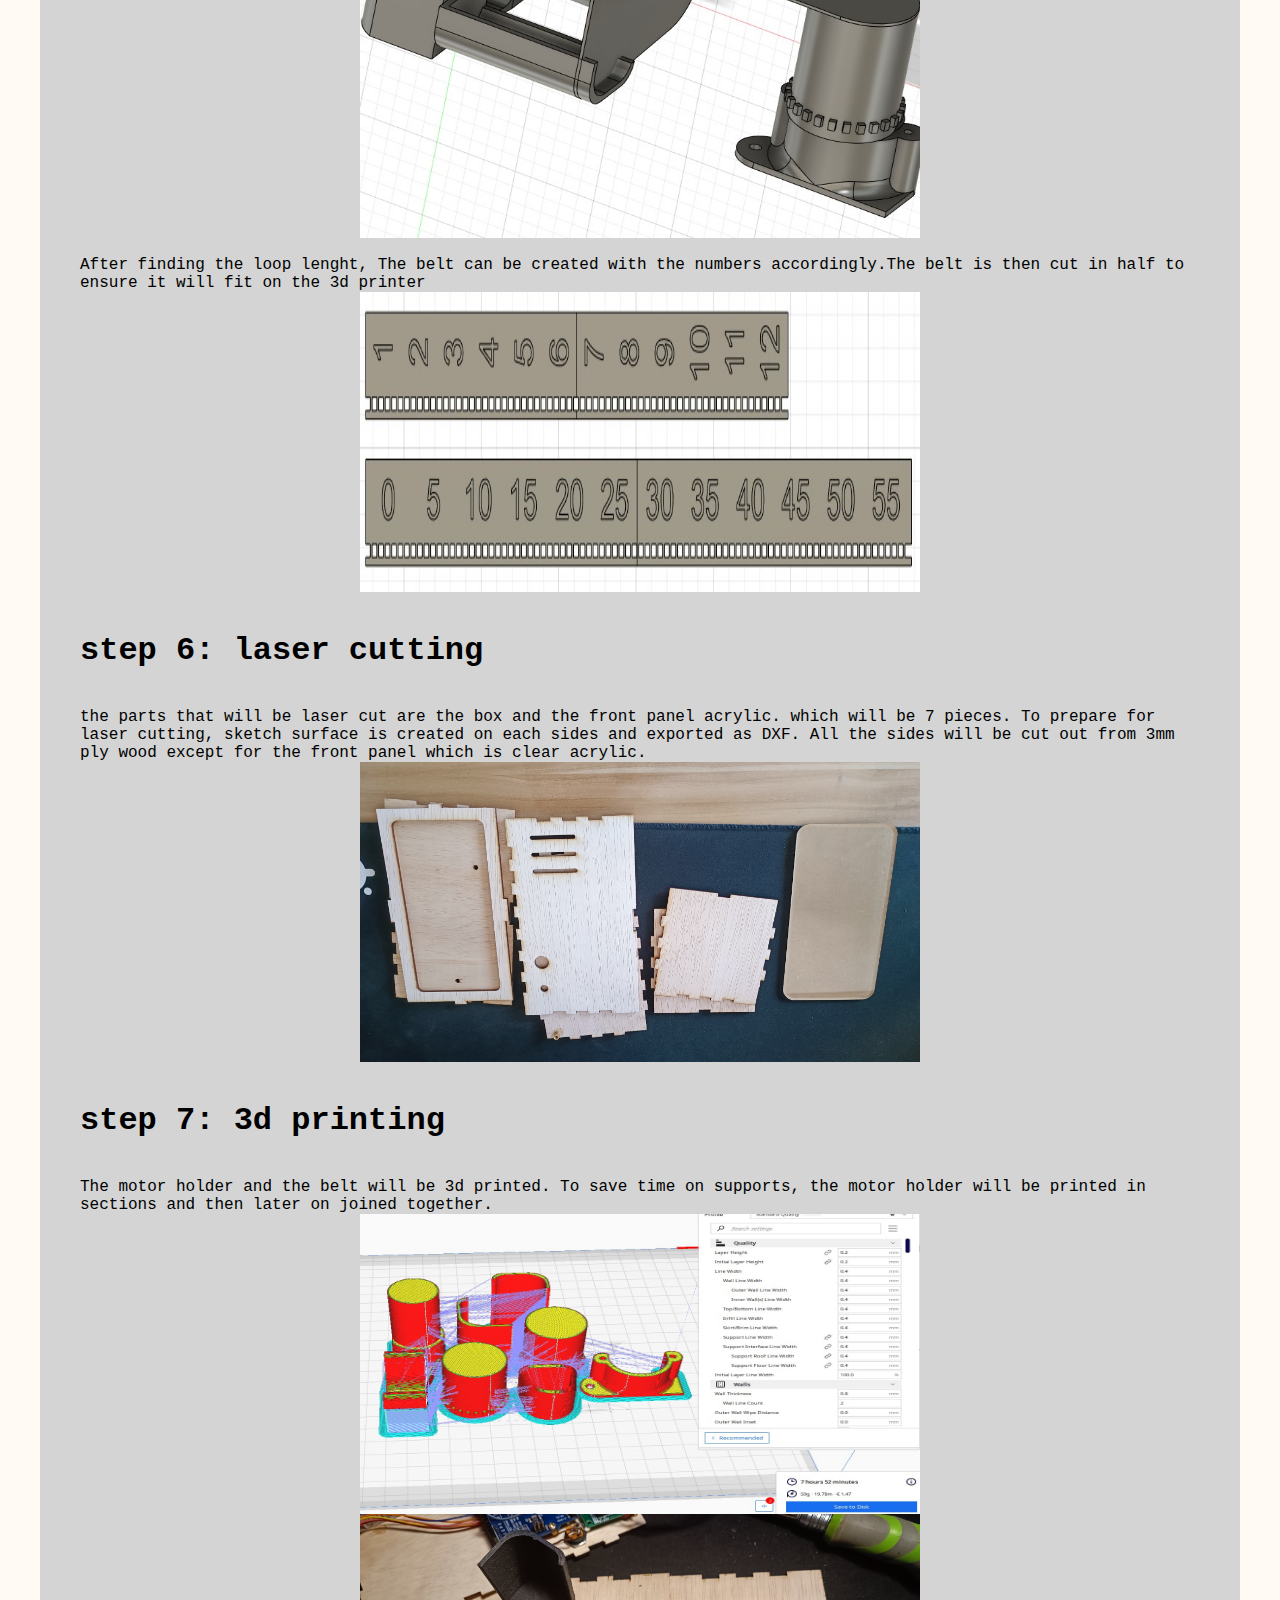
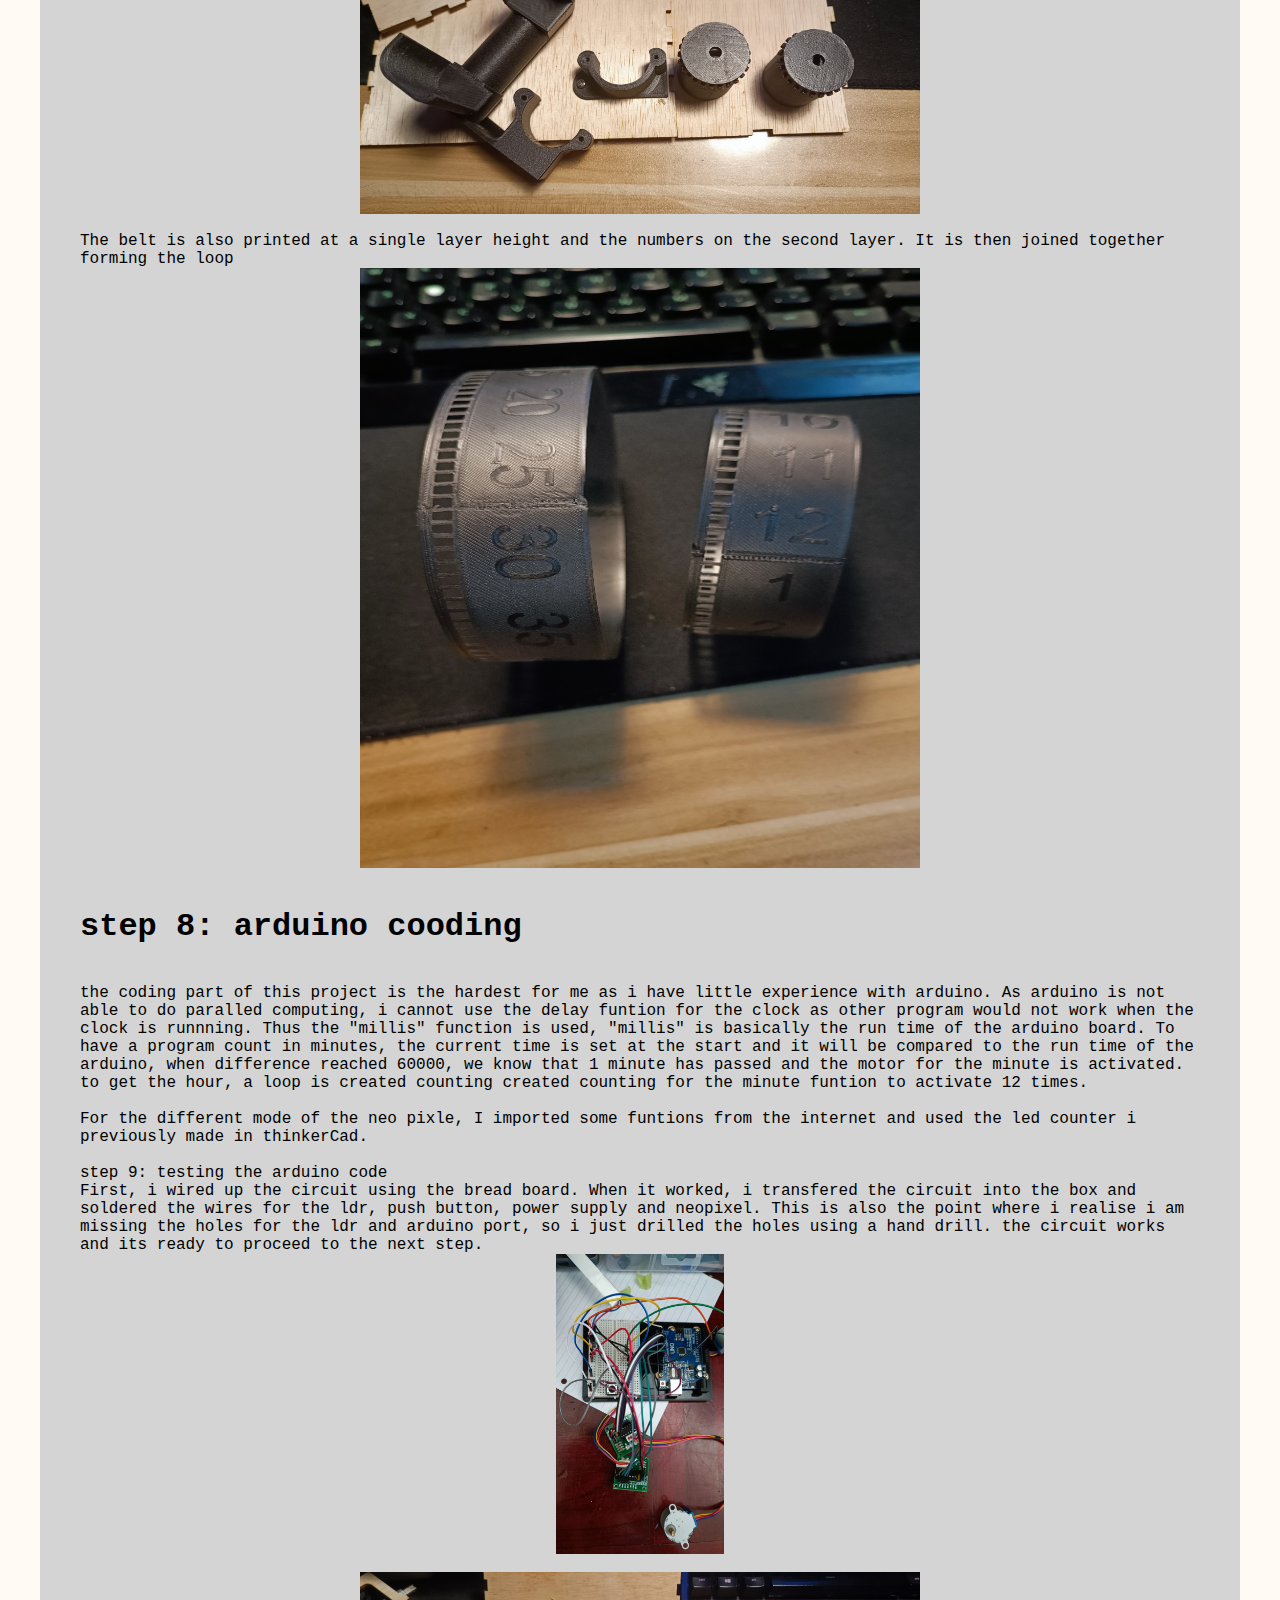
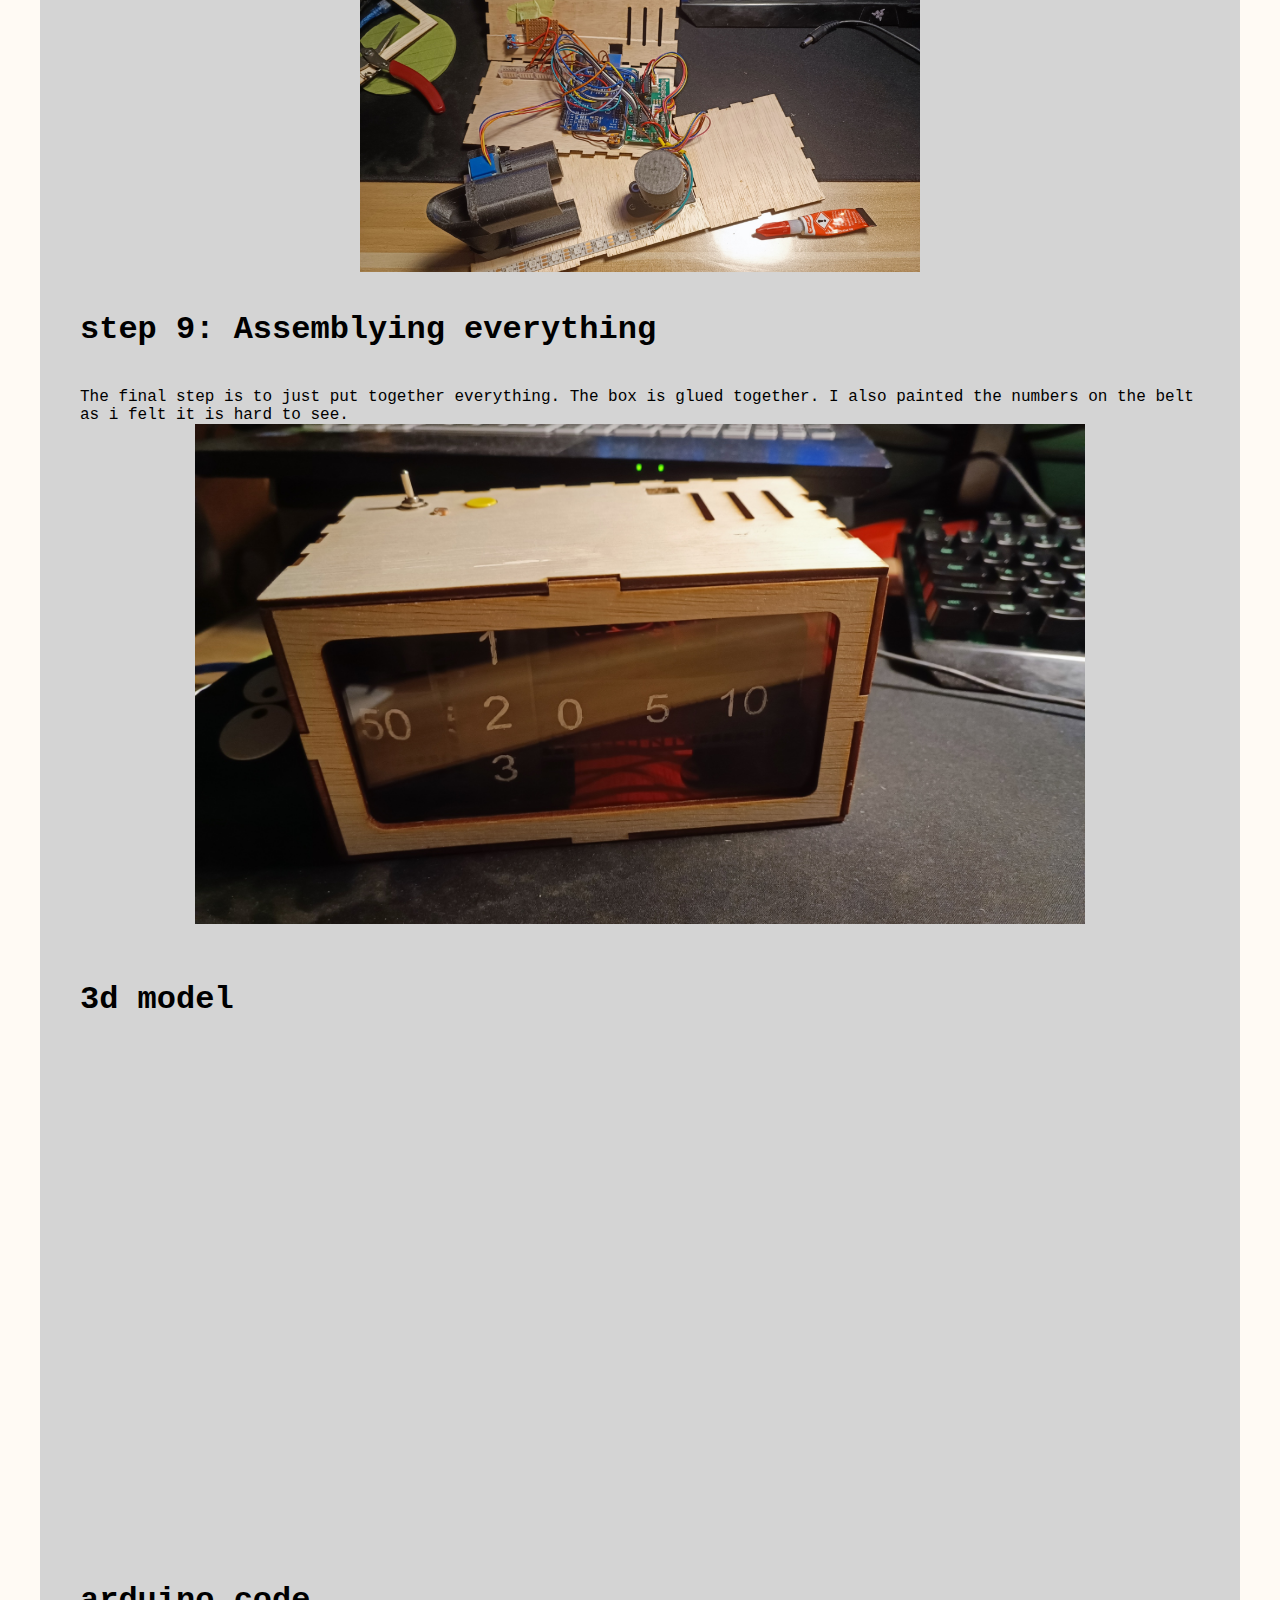
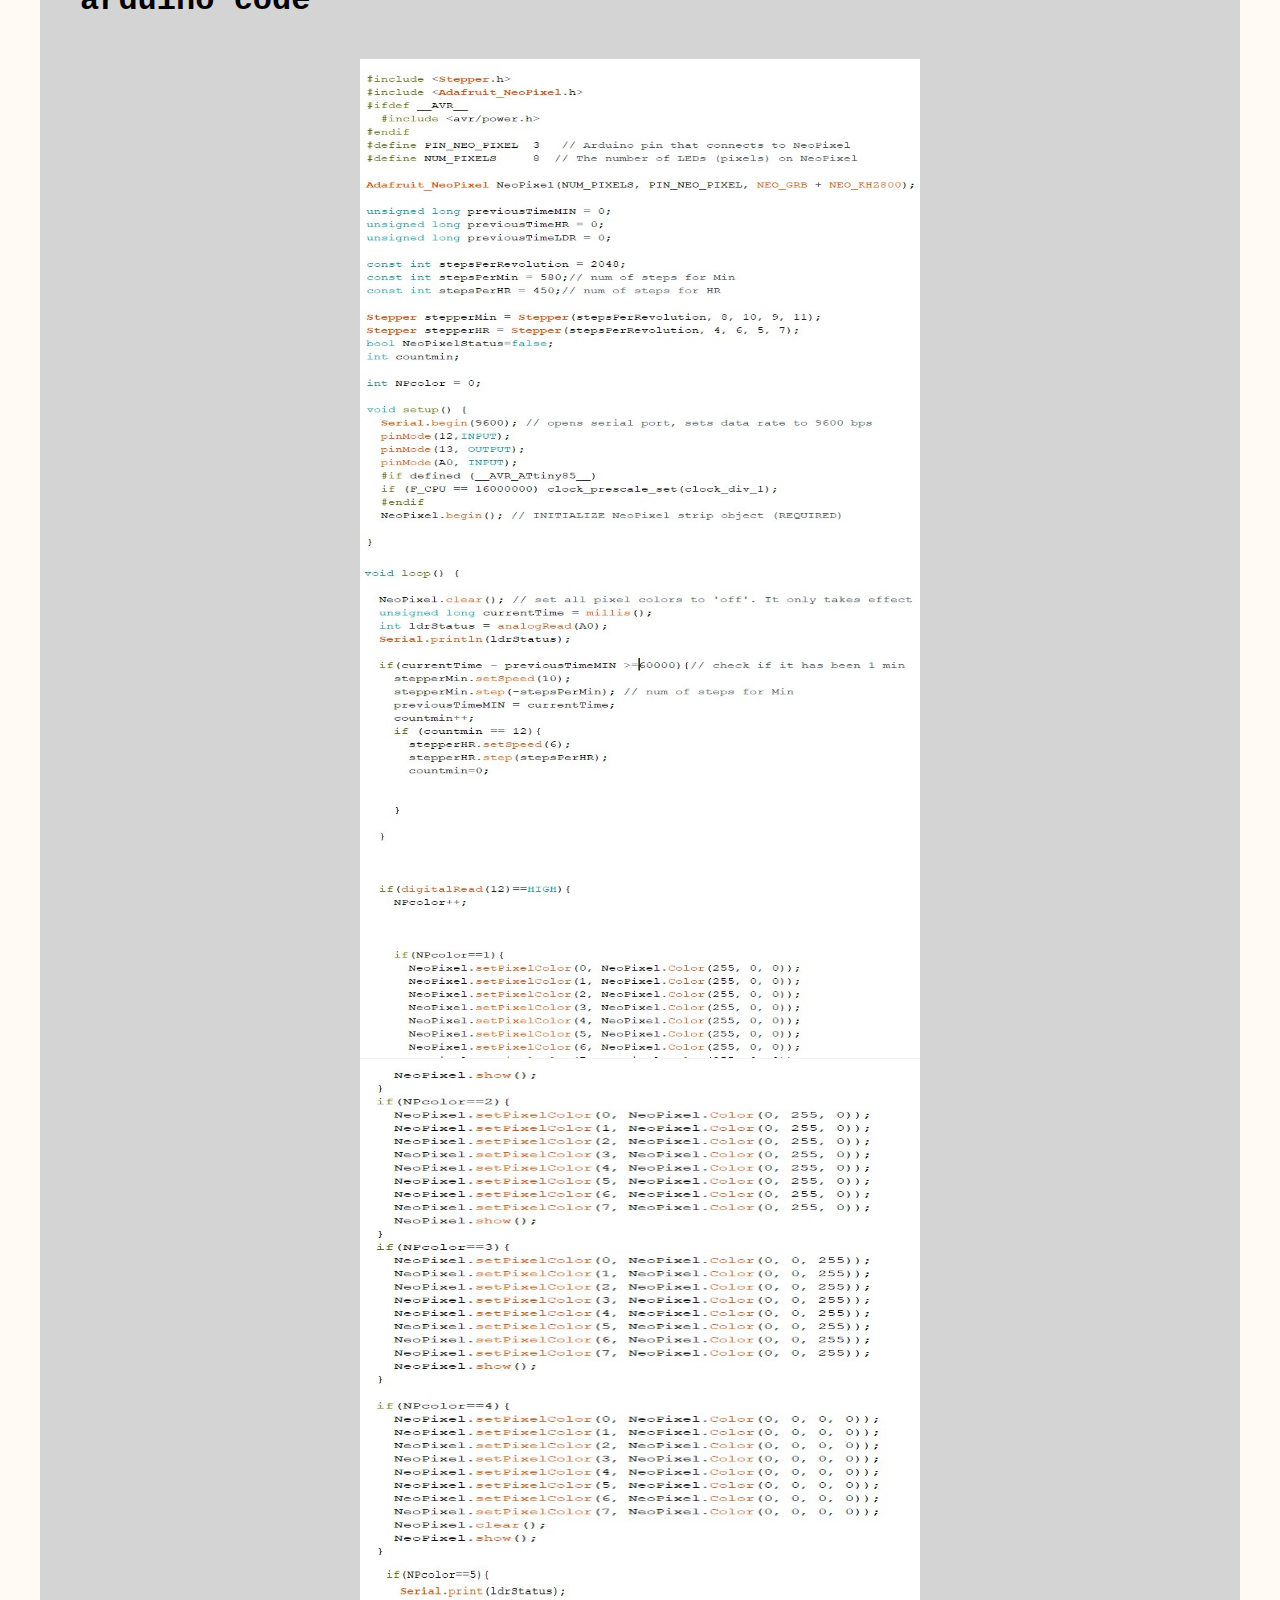
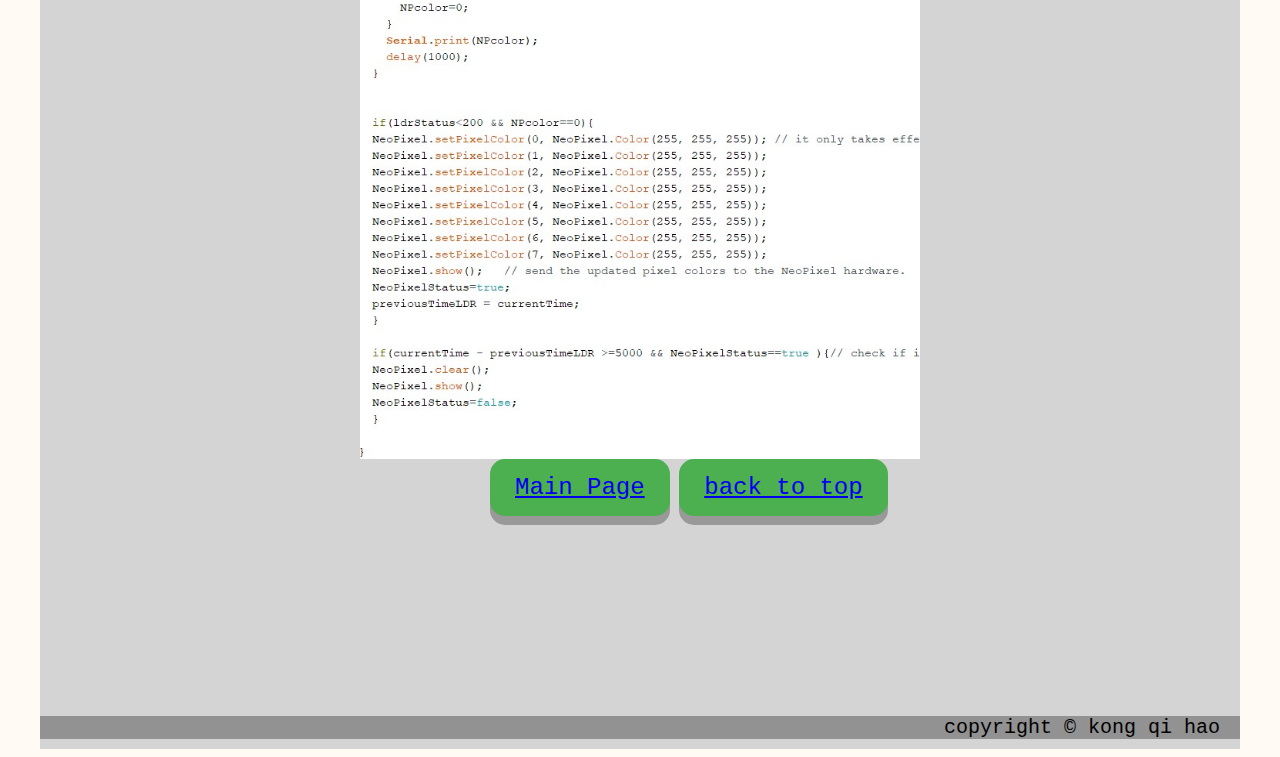
<file: finalproject.html>
<!DOCTYPE html>
<html>
<link rel="stylesheet" href="style.css">
<body>
    <div id="container">
        <div id="title">
            Final Project
        </div>

        <div id="navigation">
            <ul id="nav">
                <li><a href="index.html">Main</a></li>
                <li><a href="about.html">About</a></li>
                <li><a href="#"class="active">Final Project</a></li>
                <li><div class="dropdown">
                    <div><a href="#">Projects</a></div>
                        <div class="dropdown-content">
                        <a href="wesitedev.html">HTML & CSS</a>
                        <a href="2deditor.html">2D editors</a>
                        <a href="3dmodeling.html">3D modeling</a>
                        <a href="thinkercad.html">Thinkder Cad</a>
                        <a href="chesspiece.html">Chess piece</a>
                        <a href="musicalbox.html">Musical Box</a>
                        </div>
                  </div></li>
            </ul>
        </div>


<div id="proti1">Belt-driven Clock</div>
<div id="finalproj">
    <br><br>For my final project, i will be making a belt-driven clock. This clock that i will be making is highly inspired by a beltdriven clock created by the company Devon Works.<br>
    <img src="pictures/beltclock.jpg" height="300"class="center"><br>
    I started the project by creting a sketech of how I want my clock to look like and the rough dimensions of my clock.<br>
    <img src="pictures/sketch.jpg" height="300"class="center"><br>
    Then, using cardboard, a prototype of my clock is made. <br>
    <img src="pictures/cardboardprototype.jpg" height="300"class="center"><br>

    I also wanted my clock to have a lighting system which will can be controlled or acticated when it is dark. So i created a circuit using thinkerCad. Unfortunatly, thinkerCad does not have the stepper motor i am using, so i could not simulate the code on thinkerCad<br>
    <img src="pictures/circuitdesign.jpg" height="300"class="center"><br>

    Here is the bill of materials for the project.(prices change)<br>
    <img src="pictures/bill.jpg" height="300"class="center"><br>

    Now i can start designing the housing for the clock, i will be desining it in fusion360.<br><br>

    <h1>step 1: creating the box</h1><br>
    To create the box, I will be using the box with joints that i created in musical box. As i can change the parameters, here i decided to make it a little shoter and taller in height. 
    I then created the front panel for the box which will include a clear acrylic.<br>
    <img src="pictures/clockparameter.jpg" height="300" width="600"class="center"><img src="pictures/clockbox.jpg" height="300"class="center"><br>
    <h1>step 2: designing the motor and belt holder</h1><br>
    To design the motor and belt holder, i created the stepper motor based on the dimensions i found online. I arranged the motor into the position that will move the belt, the holder is then created with the belt system.<br>
    <img src="pictures/motorandbelt.jpg" height="300"class="center"><br>

    <h1>step 3: designing the belt puller</h1><br>
    this part of the design is more of a trail and error for how many gears i would need. in the end, i ended up with this design.<br>
    <img src="pictures/geardriver.jpg" height="300"class="center"><br>

    <h1>step 4: Including the other electronics</h1><br>
    To check if all the other electronics will fit, i imported the arduino and made a rought version of the stepper motor driver. I also include the holes for the power supply, push button, switch and some vent bars as i feel the stepper motor will get too warm. At this point, I did not realise i missed out on the holes for LDR and arduino board.
    <br><img src="pictures/boxwithelectronic.jpg" height="500"class="center"><br>

    <h1>step 5: creating the belt</h1><br>
    the belt is created by finding the loop lenght around the driver gear and the parts that it will go around.
    <img src="pictures/looplength.jpg" height="500"class="center"><br>
    After finding the loop lenght, The belt can be created with the numbers accordingly.The belt is then cut in half to ensure it will fit on the 3d printer<br>
    <img src="pictures/belt.jpg" height="300"class="center"><br>

    

    <h1>step 6: laser cutting</h1><br>
    the parts that will be laser cut are the box and the front panel acrylic. which will be 7 pieces. To prepare for laser cutting, sketch surface is created on each sides and exported as DXF. All the sides will be cut out from 3mm ply wood except for the front panel which is clear acrylic.<br>
    <img src="pictures/lasercut.jpg" height="300"class="center"><br>

    <h1>step 7: 3d printing</h1><br>
    The motor holder and the belt will be 3d printed. To save time on supports, the motor holder will be printed in sections and then later on joined together.<br>
    <img src="pictures/cura.jpg" height="300"class="center"><img src="pictures/3dprinted.jpg" height="300"class="center"><br>
    The belt is also printed at a single layer height and the numbers on the second layer. It is then joined together forming the loop<br>
    <img src="pictures/belt1.jpg" height="600" class="center"><br>

    <h1>step 8: arduino cooding</h1><br>
    the coding part of this project is the hardest for me as i have little experience with arduino. As arduino is not able to do paralled computing, i cannot use the delay funtion for the clock as other program would not work when the clock is runnning.
    Thus the "millis" function is used, "millis" is basically the run time of the arduino board. To have a program count in minutes, the current time is set at the start and it will be compared to the run time of the arduino, when difference reached 60000, we know that 1 minute has passed and the motor for the minute is activated. to get the hour, a loop is created
    counting created counting for the minute funtion to activate 12 times.<br><br>
    For the different mode of the neo pixle, I imported some funtions from the internet and used the led counter i previously made in thinkerCad.<br><br>
    
    
    step 9: testing the arduino code<br>
    First, i wired up the circuit using the bread board. When it worked, i transfered the circuit into the box and soldered the wires for the ldr, push button, power supply and neopixel. This is also the point where i realise i am missing the holes for the ldr and arduino port, so i just drilled the holes using a hand drill. the circuit works and its ready to proceed to the next step.<br>
    <img src="pictures/codetest1.jpg" height="300"class="center1"><br><img src="pictures/codetest2.jpg" height="300"class="center"><br>

    <h1>step 9: Assemblying everything</h1><br>
    The final step is to just put together everything. The box is glued together. I also painted the numbers on the belt as i felt it is hard to see.
    <img src="pictures/final1.jpg" height="500"class="center1">

    <br><br><h1>3d model</h1><br><iframe src="https://gmail678625.autodesk360.com/shares/public/SH35dfcQT936092f0e435391e8bba2879743?mode=embed" width="640" height="480" allowfullscreen="true" webkitallowfullscreen="true" mozallowfullscreen="true"  frameborder="0" ></iframe> <br>
    <br><h1>arduino code</h1><br>
    <img src="pictures/code1.jpg" height="500"class="center"><img src="pictures/code2.jpg" height="500"class="center"><img src="pictures/code3.jpg" height="500"class="center"><img src="pictures/code4.jpg" height="500"class="center">



</div>

<div id="button">
    <a href="index.html">Main Page</a>
</div>

<div id="top">
    <a href="#title">back to top</a>
</div>

<div id="credits">
    copyright &copy; kong qi hao
</div>

</div>
</body>

</html>
</file>
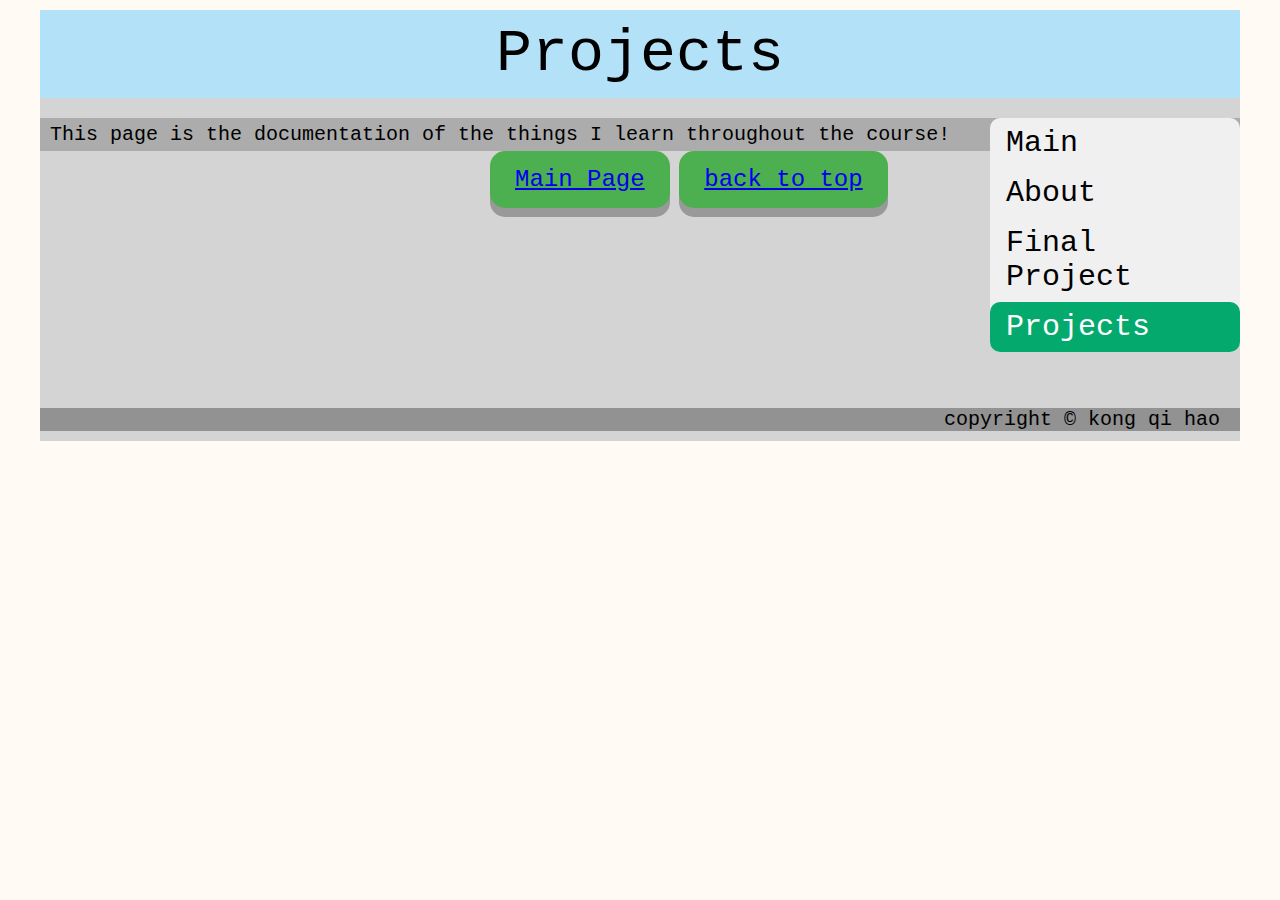
<file: musicalbox.html>
<!DOCTYPE html>
<html>
<link rel="stylesheet" href="style.css">
<body>
    <div id="container">
        <div id="title">
            Projects
        </div>

        <div id="navigation">
            <ul id="nav">
                <li><a href="index.html">Main</a></li>
                <li><a href="about.html">About</a></li>
                <li><a href="#">Final Project</a></li>
                <li><div class="dropdown">
                    <div><a href="#"class="active"> Projects</a></div>
                        <div class="dropdown-content">
                        <a href="wesitedev.html">HTML & CSS</a>
                        <a href="2deditor.html">2D editors</a>
                        <a href="3dmodeling.html">3D modeling</a>
                        <a href="thinkercad.html">Thinkder Cad</a>
                        <a href="chesspiece.html">Chess piece</a>
                        <a href="musicalbox.html"class="active">Musical Box</a>
                        </div>
                  </div></li>
            </ul>
        </div>

        <div id="pdis">
            This page is the documentation of the things I learn throughout the course!
        </div>

        

        <div id="button">
            <a href="index.html">Main Page</a>
        </div>

        <div id="top">
            <a href="#title">back to top</a>
        </div>

        <div id="credits">
            copyright &copy; kong qi hao
        </div>

    </div>
</body>

</html>
</file>
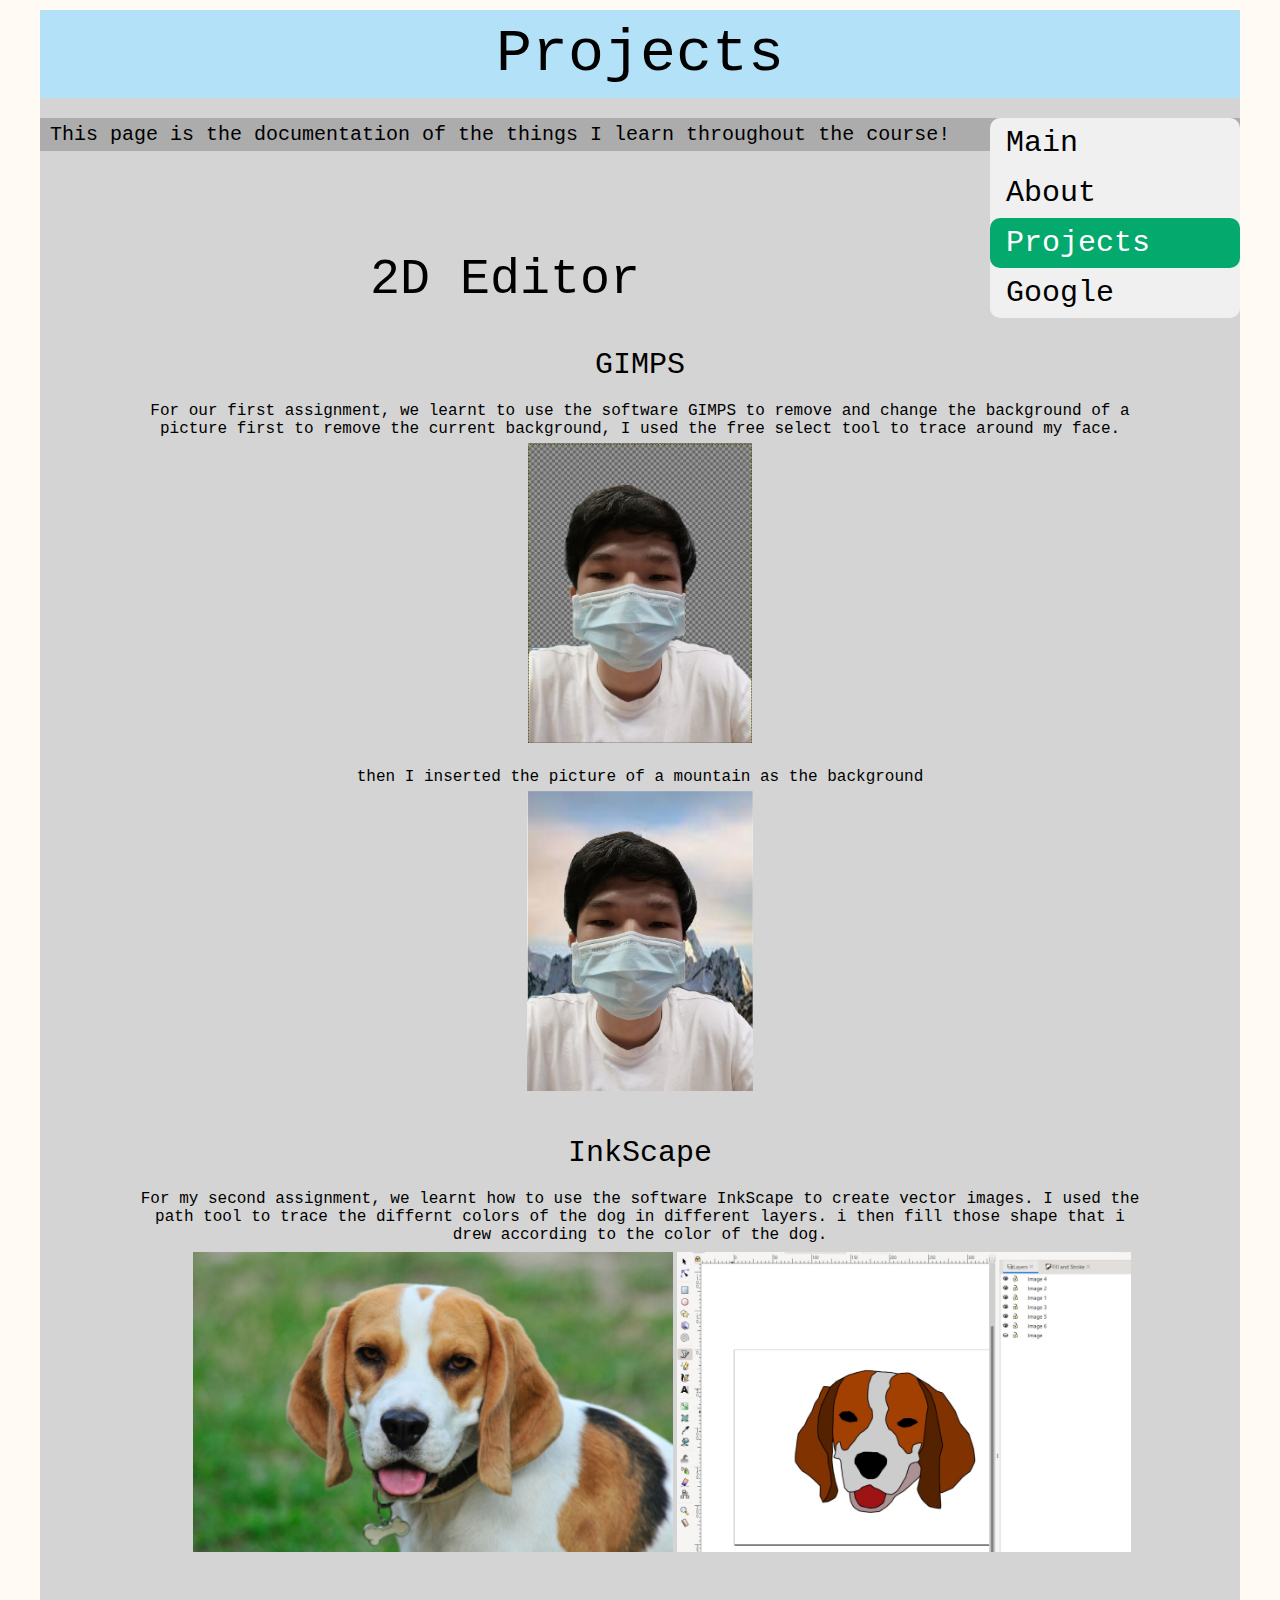
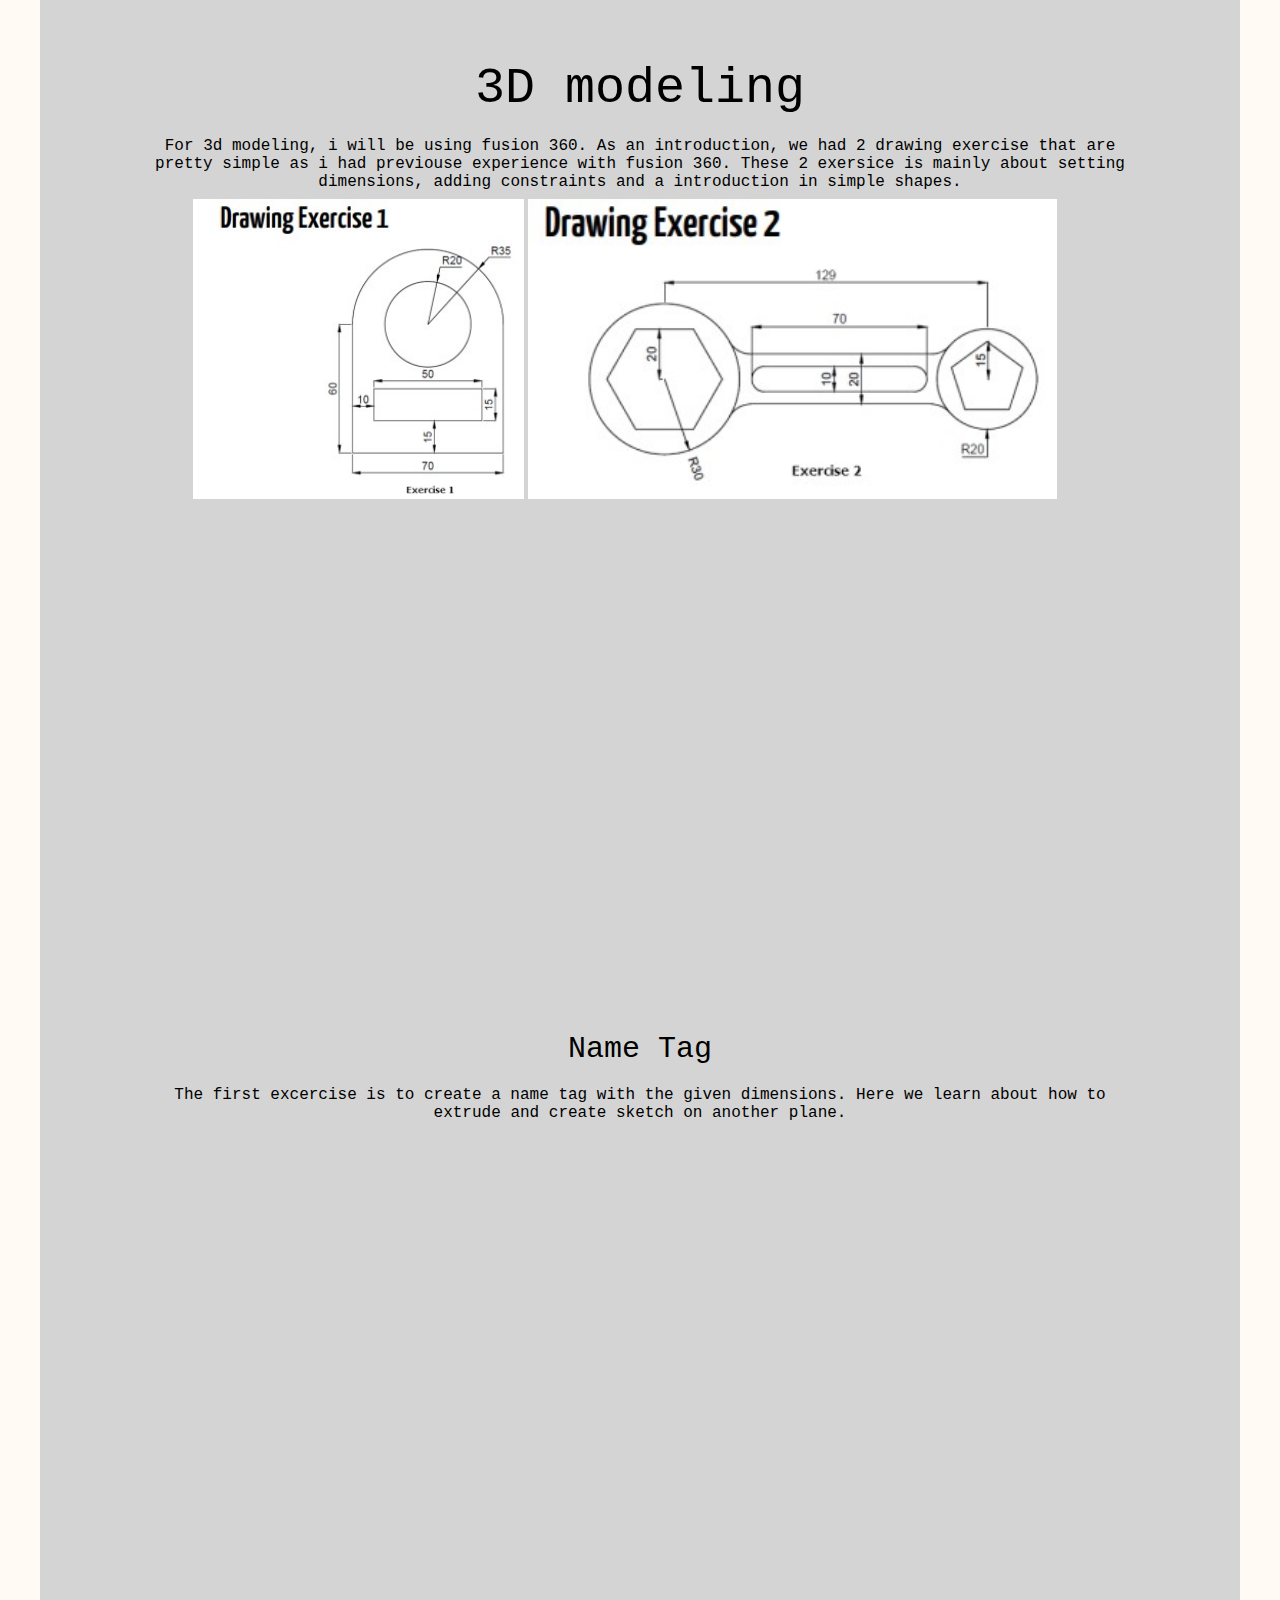
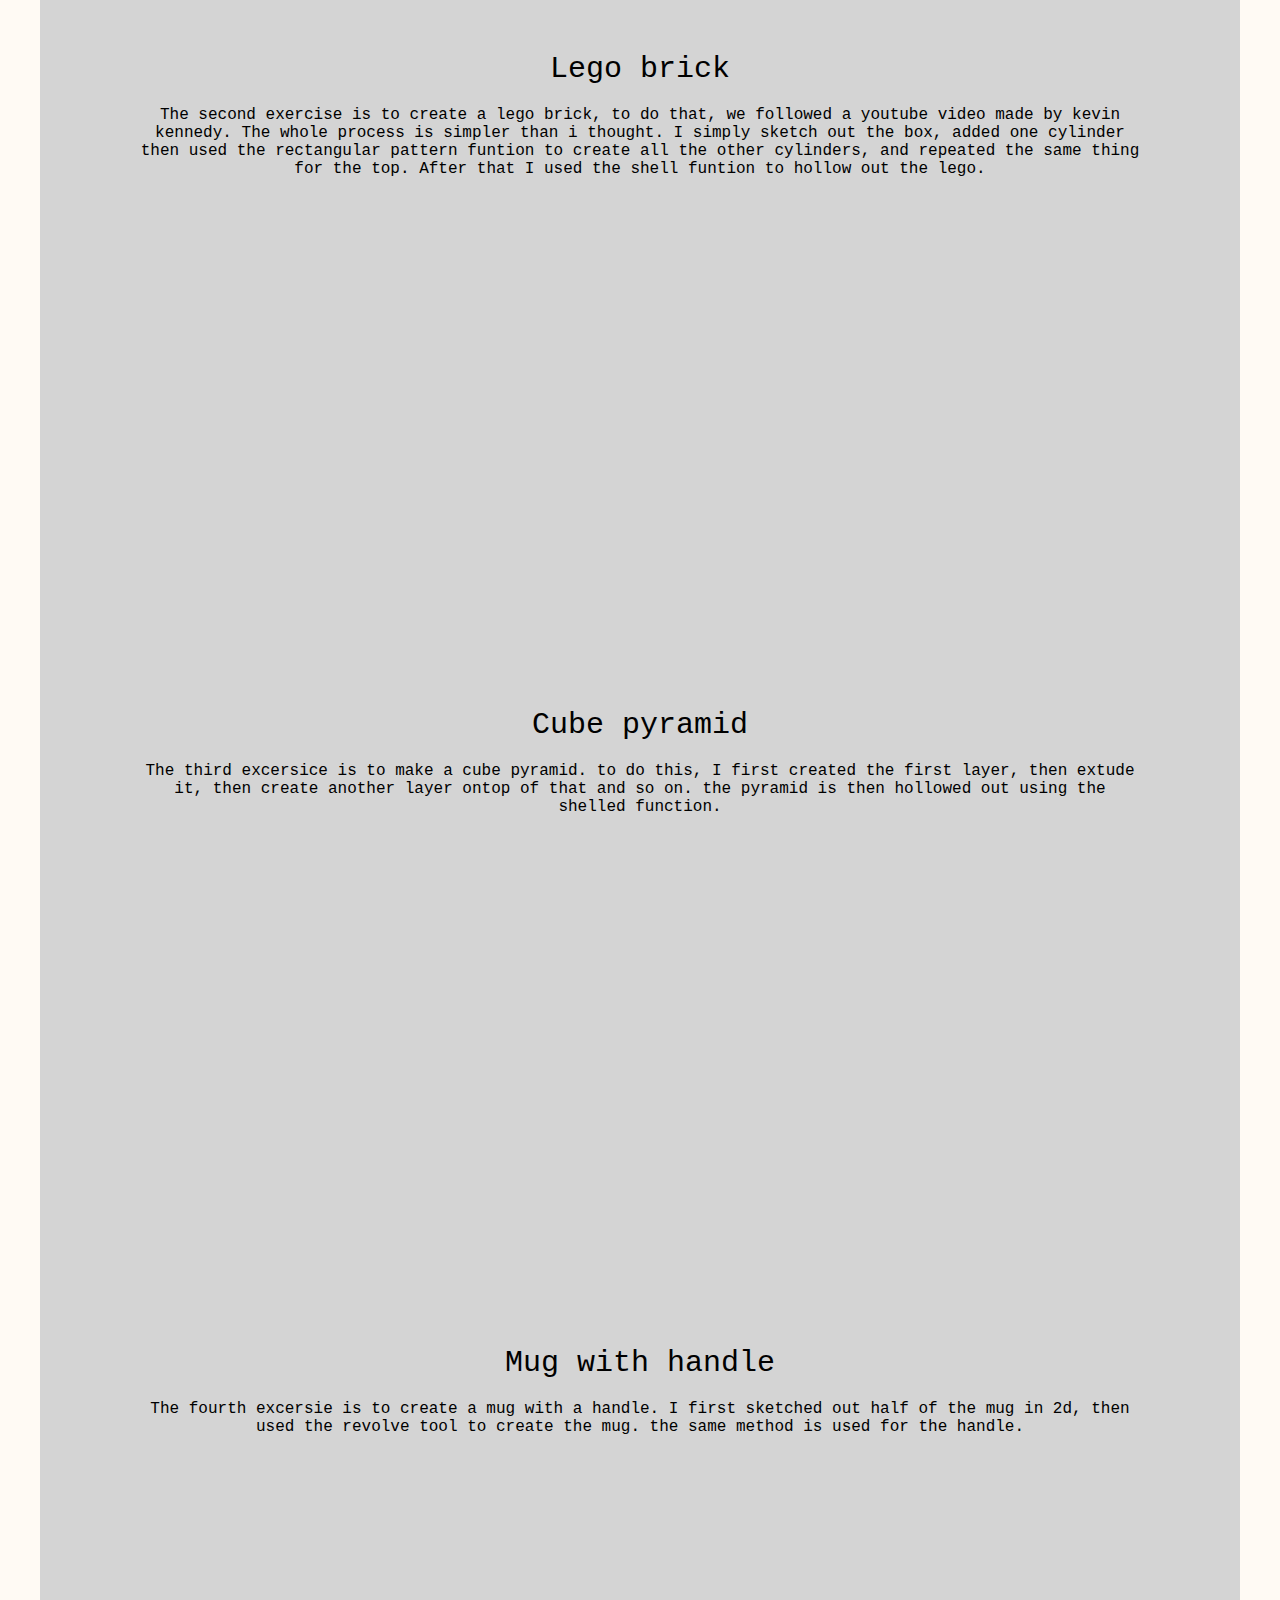
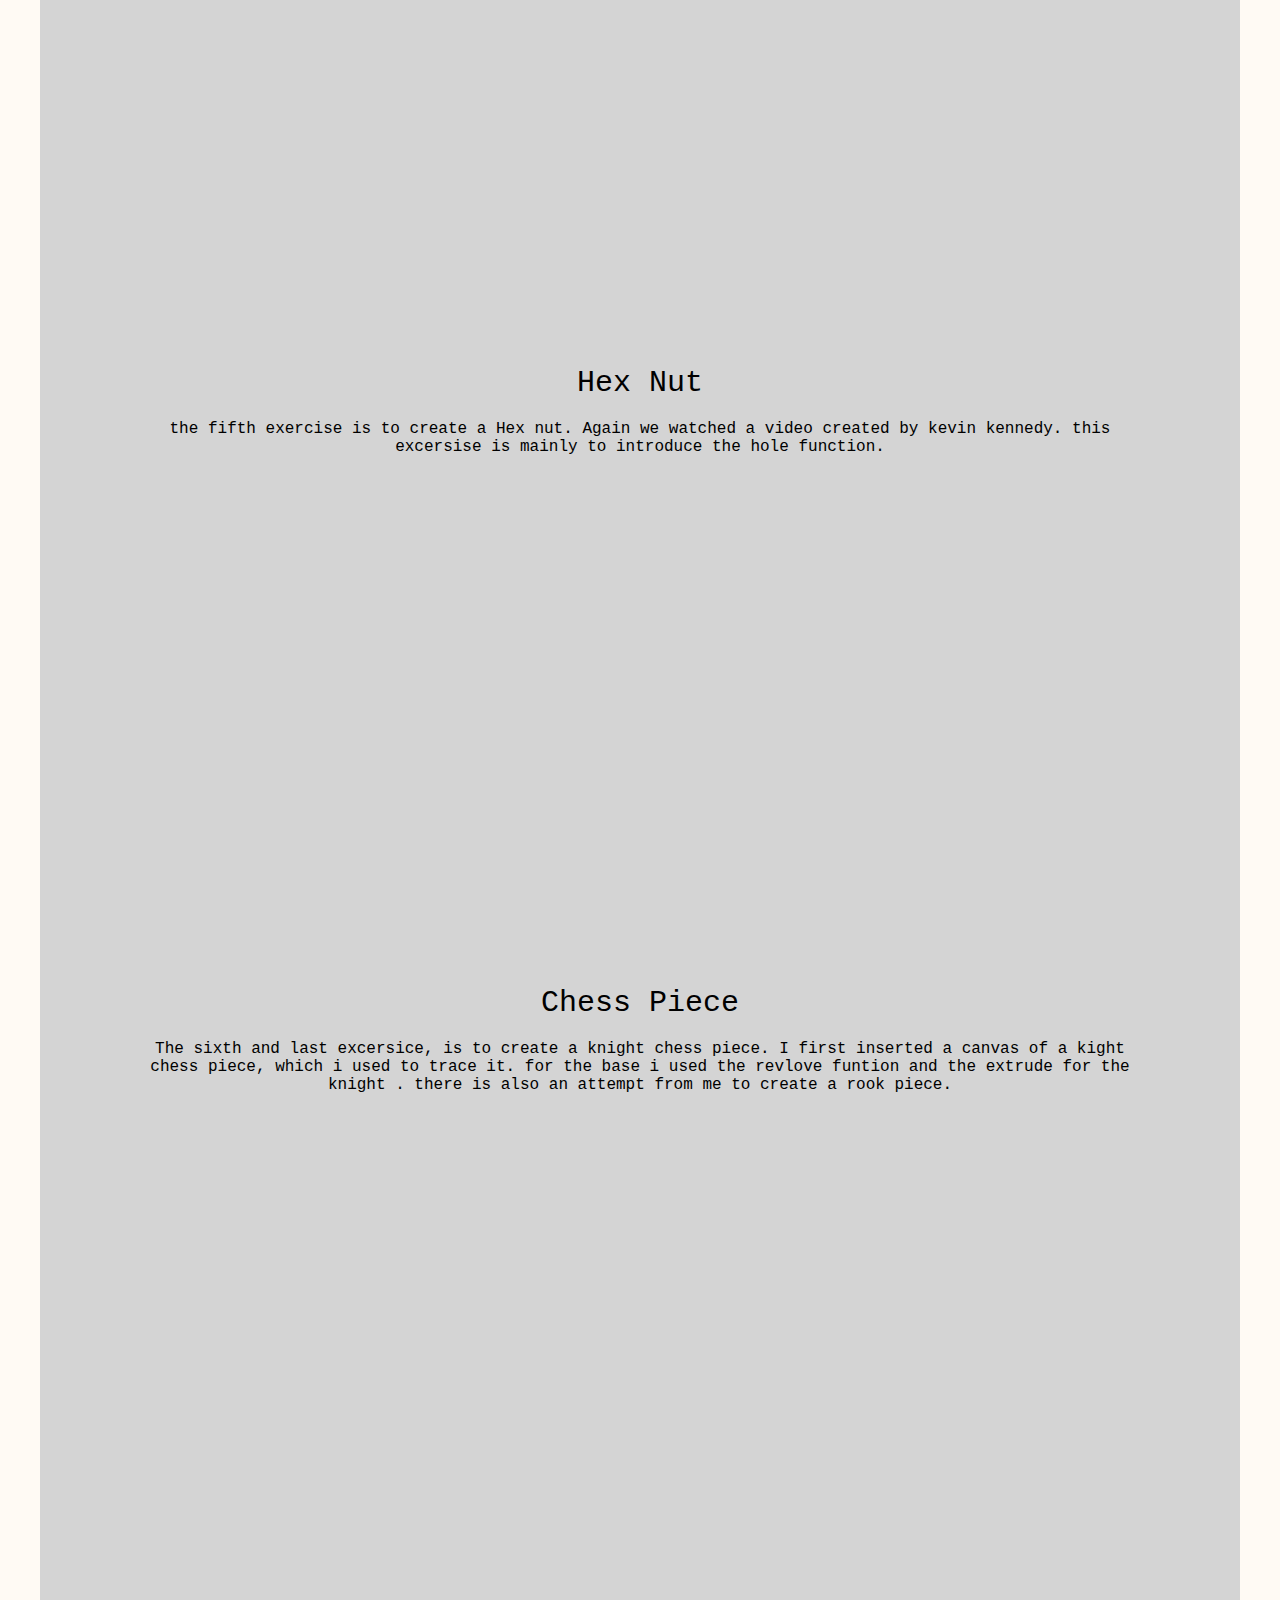
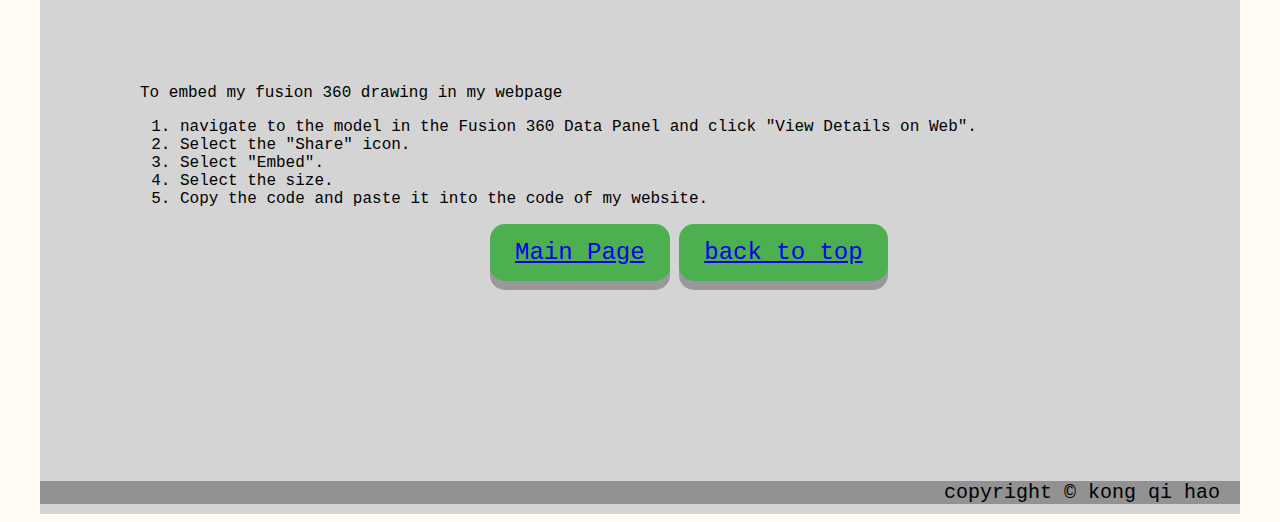
<file: projects.html>
<!DOCTYPE html>
<html>
<link rel="stylesheet" href="style.css">
<body>
    <div id="container">
        <div id="title">
            Projects
        </div>
        <div id="navigation">
            <ul id="nav">
                <li><a href="index.html">Main</a></li>
                <li><a href="about.html">About</a></li>
                <li><a href="#" class="active">Projects</a></li>
                <li><a href="https://www.google.com">Google</a></li>
            </ul>
        </div>

        <div id="pdis">
            This page is the documentation of the things I learn throughout the course!
        </div>
    <div id="project3">
        <div id="proti">
            2D Editor
        </div>

        <div id="gimps">
            GIMPS
        </div>

        <div id="project4">
            For our first assignment, we learnt to use the software GIMPS to remove and change the background of a picture
            first to remove the current background, I used the free select tool to trace around my face.
        </div>

        <div>
            <img src="pictures/Screenshot 2022-06-26 023801.jpg" height="300">
        </div>

        <div id="project4">
            then I inserted the picture of a mountain as the background
        </div>

        <div>
            <img src="pictures/2022-05-02.jpg" height="300">
        </div>

        <div id="inkscape">
            InkScape
        </div>

        <div id="project4">
            For my second assignment, we learnt how to use the software InkScape to create vector images.
            I used the path tool to trace the differnt colors of the dog in different layers. i then fill those shape that i drew according to the color of the dog.
        </div>

        <div id="extable">
            <table>
                <tr>
                    <th><img src="pictures/Neut_thumbnail.png" height="300"></th>
                    <th><img src="pictures/Screenshot 2022-06-26 032753.jpg" height="300"></th>
                </tr>
            </table>
        </div>

        <div id="proti">
            3D modeling
        </div>

        <div id="project4">
            For 3d modeling, i will be using fusion 360. As an introduction, we had 2 drawing exercise 
            that are pretty simple as i had previouse experience with fusion 360. These 2 exersice is 
            mainly about setting dimensions, adding constraints and a introduction in simple shapes.
        </div>

        <table id="extable">
            <tr>
                <th><img src="pictures/Screenshot 2022-06-26 035210.jpg" height="300"></th>
                <th><img src="pictures/Screenshot 2022-06-26 035235.jpg" height="300"></th>
            </tr>
        </table>

        <div>
            <iframe src="https://gmail678625.autodesk360.com/shares/public/SH35dfcQT936092f0e43d7d2987f24ae5d8d?mode=embed" width="640" height="480" allowfullscreen="true" webkitallowfullscreen="true" mozallowfullscreen="true"  frameborder="0"></iframe>
        </div>

        <div id="nametag">
            Name Tag
        </div>

        <div id="project4">The first excercise is to create a name tag with the given dimensions. Here we learn about how to extrude and create sketch on another plane.</div>
        
        <div>
            <iframe src="https://gmail678625.autodesk360.com/shares/public/SH35dfcQT936092f0e434552fa9c047a1ef3?mode=embed" width="640" height="480" allowfullscreen="true" webkitallowfullscreen="true" mozallowfullscreen="true"  frameborder="0"></iframe>
        </div>

        <div id="lego">
            Lego brick
        </div>

        <div id="project4">
            The second exercise is to create a lego brick, to do that, we followed a youtube video made by kevin kennedy. The whole process is simpler than i thought. I simply sketch out the box, added one cylinder then used the rectangular pattern funtion to create all the other cylinders,
            and repeated the same thing for the top. After that I used the shell funtion to hollow out the lego.
        </div>

        <div>
            <iframe src="https://gmail678625.autodesk360.com/shares/public/SH35dfcQT936092f0e435b11afeab56c93a7?mode=embed" width="640" height="480" allowfullscreen="true" webkitallowfullscreen="true" mozallowfullscreen="true"  frameborder="0"></iframe>
        </div>

        <div id="pyramid">
            Cube pyramid
        </div>

        <div id="project4">
            The third excersice is to make a cube pyramid. to do this, I first created the first layer, then extude it, then create another layer ontop of that and so on.
            the pyramid is then hollowed out using the shelled function.
        </div>

        <div>
            <iframe src="https://gmail678625.autodesk360.com/shares/public/SH35dfcQT936092f0e439bc59d209d72ef80?mode=embed" width="640" height="480" allowfullscreen="true" webkitallowfullscreen="true" mozallowfullscreen="true"  frameborder="0"></iframe>
        </div>

        <div id="mug">
            Mug with handle
        </div>

        <div id="project4">
            The fourth excersie is to create a mug with a handle. I first sketched out half of the mug in 2d, then used the revolve tool to create the mug. the same method is used for the handle.
        </div>

        <div>
            <iframe src="https://gmail678625.autodesk360.com/shares/public/SH35dfcQT936092f0e4316cbdad3c63c6832?mode=embed" width="640" height="480" allowfullscreen="true" webkitallowfullscreen="true" mozallowfullscreen="true"  frameborder="0"></iframe>
        </div>

        <div id="hex">
            Hex Nut
        </div>

        <div id="project4">
            the fifth exercise is to create a Hex nut. Again we watched a video created by kevin kennedy. this excersise is mainly to introduce the hole function.
        </div>

        <div>
            <iframe src="https://gmail678625.autodesk360.com/shares/public/SH35dfcQT936092f0e432114e250b2f55780?mode=embed" width="640" height="480" allowfullscreen="true" webkitallowfullscreen="true" mozallowfullscreen="true"  frameborder="0"></iframe>
        </div>

        <div id="chess">
            Chess Piece
        </div>

        <div id="project4">
            The sixth and last excersice, is to create a knight chess piece. I first inserted a canvas of a kight chess piece, which i used to trace it. for the base i used the revlove funtion and the extrude for the knight .
            there is also an attempt from me to create a rook piece.
        </div>

        <div>
            <iframe src="https://gmail678625.autodesk360.com/shares/public/SH35dfcQT936092f0e43bfff7a318a24e245?mode=embed" width="640" height="480" allowfullscreen="true" webkitallowfullscreen="true" mozallowfullscreen="true"  frameborder="0"></iframe>
        </div>
    </div>
        <div id="embed">
            To embed my fusion 360 drawing in my webpage
            <ol>
                <li>navigate to the model in the Fusion 360 Data Panel and click "View Details on Web".</li>
                <li>Select the "Share" icon.</li>
                <li>Select "Embed".</li>
                <li>Select the size.</li>
                <li>Copy the code and paste it into the code of my website.</li>
            </ol>
        </div>

        <div id="button">
            <a href="index.html">Main Page</a>
        </div>

        <div id="top">
            <a href="#title">back to top</a>
        </div>

        <div id="credits">
            copyright &copy; kong qi hao
        </div>

    </div>
</body>

</html>
</file>
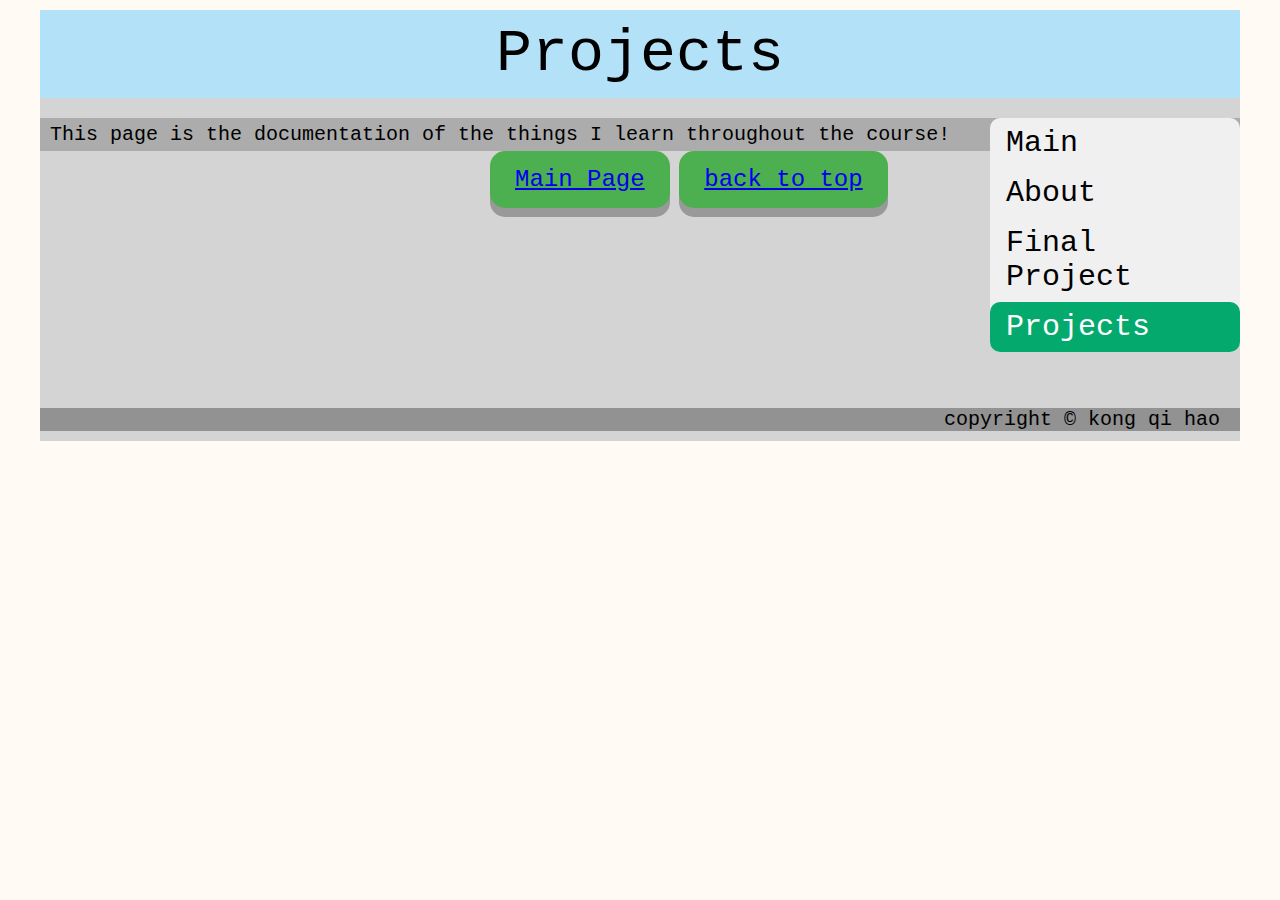
<file: thinkercad.html>
<!DOCTYPE html>
<html>
<link rel="stylesheet" href="style.css">
<body>
    <div id="container">
        <div id="title">
            Projects
        </div>

        <div id="navigation">
            <ul id="nav">
                <li><a href="index.html">Main</a></li>
                <li><a href="about.html">About</a></li>
                <li><a href="#">Final Project</a></li>
                <li><div class="dropdown">
                    <div><a href="#"class="active">Projects</a></div>
                        <div class="dropdown-content">
                        <a href="wesitedev.html">HTML & CSS</a>
                        <a href="2deditor.html">2D editors</a>
                        <a href="3dmodeling.html">3D modeling</a>
                        <a href="thinkercad.html"class="active">Thinkder Cad</a>
                        <a href="chesspiece.html">Chess piece</a>
                        <a href="musicalbox.html">Musical Box</a>
                        </div>
                  </div></li>
            </ul>
        </div>

        <div id="pdis">
            This page is the documentation of the things I learn throughout the course!
        </div>

        

        <div id="button">
            <a href="index.html">Main Page</a>
        </div>

        <div id="top">
            <a href="#title">back to top</a>
        </div>

        <div id="credits">
            copyright &copy; kong qi hao
        </div>

    </div>
</body>

</html>
</file>
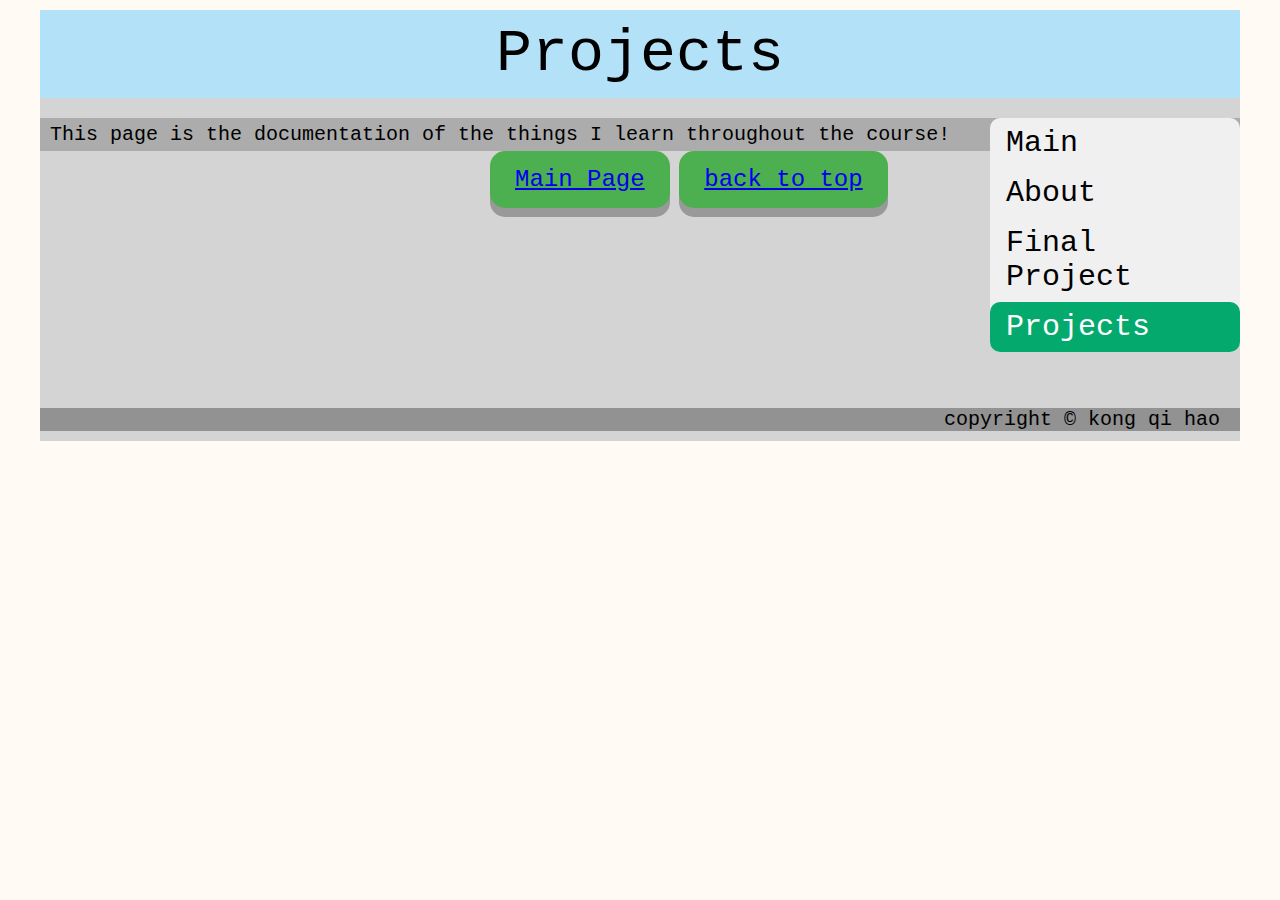
<file: wesitedev.html>
<!DOCTYPE html>
<html>
<link rel="stylesheet" href="style.css">
<body>
    <div id="container">
        <div id="title">
            Projects
        </div>

        <div id="navigation">
            <ul id="nav">
                <li><a href="index.html">Main</a></li>
                <li><a href="about.html">About</a></li>
                <li><a href="#">Final Project</a></li>
                <li><div class="dropdown">
                    <div><a href="#"class="active"> Projects</a></div>
                        <div class="dropdown-content">
                        <a href="wesitedev.html"class="active">HTML & CSS</a>
                        <a href="2deditor.html">2D editors</a>
                        <a href="3dmodeling.html">3D modeling</a>
                        <a href="thinkercad.html">Thinkder Cad</a>
                        <a href="chesspiece.html">Chess piece</a>
                        <a href="musicalbox.html">Musical Box</a>
                        </div>
                  </div></li>
            </ul>
        </div>

        <div id="pdis">
            This page is the documentation of the things I learn throughout the course!
        </div>

        

        <div id="button">
            <a href="index.html">Main Page</a>
        </div>

        <div id="top">
            <a href="#title">back to top</a>
        </div>

        <div id="credits">
            copyright &copy; kong qi hao
        </div>

    </div>
</body>

</html>
</file>
<file: style.css>
div{
    font-family: 'Courier New', Courier, monospace;
}

body{
    max-width: 1200px;
    min-width:900px;
    min-height: 500px;
    background-color: rgb(255, 250, 244);
    margin-left: auto;
    margin-right: auto;
}

#container{
background-color: rgb(212, 212, 212);
margin:auto;
padding-bottom: 10px;
}

#title{
    font-size: 60px;
    background-color: rgb(179, 225, 247);
    margin-left: auto;
    margin-right: auto;
    margin-top: 10px;
    text-align: center;
    padding:10px;
}

#description{
    align-items: center;
    font-size: 30px;
    width: 500px;
    height: auto;
    float:right;
    padding:20px;
    margin-right:100px;
    margin-top:20px;
    margin-bottom:0px;
}

#navigation{
    font-size: 30px;
    padding-top: 20px;
    padding-left: 20px;
    margin:0px;
    float:inline-end;
    border-radius: 10px;
}

#nav{
    list-style-type: none;
    margin:0;
    padding:0;
    width: 250px;
    background-color: rgb(240, 240, 240);
    border-radius: 10px;
}

li a {
    display: block;
    color: #000;
    padding: 8px 16px;
    border-radius: 10px;
    text-decoration: none;
}

li a:hover {
    background-color: #555;
    color: white;
}

.active {
    background-color: #04AA6D;
    color: white;
}

#credits{
    font-size: 20px;
    margin-top: 200px;
    background-color: rgb(146, 146, 146);
    width:100%-20px;
    text-align: right;
    padding-right:20px;
}




#project1{
    text-align: center;
    float: left;
    margin-left: 240px;
    margin-top:100px;
}
#lastpro{
    display: inline-block;
    box-shadow: 0 4px 8px 0 rgba(0, 0, 0, 0.2), 0 6px 20px 0 rgba(0, 0, 0, 0.19);
}

#lastpro:hover{
    opacity: .5;
}

#project2{
    text-align: center;
    float: right;
    margin-right: 80px;
    margin-top:100px;
}

#finalpro{
    display: inline-block;
    box-shadow: 0 4px 8px 0 rgba(134, 87, 87, 0.2), 0 6px 20px 0 rgba(0, 0, 0, 0.19);
}

#finalpro{
    display: inline-block;
    box-shadow: 0 4px 8px 0 rgba(0, 0, 0, 0.2), 0 6px 20px 0 rgba(0, 0, 0, 0.19);
}

#finalpro:hover{
    opacity: .5;
}

#presentation{
    margin-left: 10%;
    
    margin-top: 80px;
    display: inline-block;
    box-shadow: 0 4px 8px 0 rgba(0, 0, 0, 0.2), 0 6px 20px 0 rgba(0, 0, 0, 0.19);
}

#presentation:hover{
    opacity: .5;
}

#presentation1{
    margin-top:5px;
    margin-left: 20%;
}

#pro1{
font-size: 25px;
margin-bottom:10px;
}

#lastpro1{
    font-size: 20px;
    margin-top:10px;
}

#cert{
    font-size: 20px;
    margin-top:100px;
    margin-left:20px;
    width: 100%;
}

#certs{
    margin-left: 30px;
}

#cert1{
    margin-bottom: 30px;
    font-size: 30px;
}

#pdis{
    margin-top:20px;
    font-size: 20px;
    width: 100%-10px;
    background-color: rgb(172, 172, 172);
    padding-top:5px;
    padding-bottom:5px;
    padding-left: 10px;
}

#project3{
text-align: center;
}

#project4{
    margin-top:20px;
    margin-bottom: 5px;
    margin-left: 100px;
    margin-right: 100px;
}
#embed{
    margin-top: 100px;
    margin-left:100px;
}

#proti{
    font-size: 50px;
    margin-top:100px;
}

#proti1{
    font-size: 50px;
    margin-top:100px;
    text-align: center;
}

#gimps{
    font-size: 30px;
    margin-top:40px;
}

#inkscape{
    font-size: 30px;
    margin-top:40px;
}

#nametag{
    font-size: 30px;
    margin-top:40px;
}

#lego{
    font-size: 30px;
    margin-top:40px;
}

#pyramid{
    font-size: 30px;
    margin-top:40px;
}

#mug{
    font-size: 30px;
    margin-top:40px;
}

#hex{
    font-size: 30px;
    margin-top:40px;
}

#chess{
    font-size: 30px;
    margin-top:40px;
}

#button{
    margin-left: 450px;
    display: inline-block;
  padding: 15px 25px;
  font-size: 24px;
  cursor: pointer;
  text-align: center;
  text-decoration: none;
  outline: none;
  color: #fff;
  background-color: #4CAF50;
  border: none;
  border-radius: 15px;
  box-shadow: 0 9px #999;
}

#button:hover{background-color: #3e8e41}
#button:active{background-color: #3e8e41;
    box-shadow: 0 5px #666;
    transform: translateY(4px);}

#top{
    display: inline-block;
  padding: 15px 25px;
  font-size: 24px;
  cursor: pointer;
  text-align: center;
  text-decoration: none;
  outline: none;
  color: #fff;
  background-color: #4CAF50;
  border: none;
  border-radius: 15px;
  box-shadow: 0 9px #999;
}

#top:hover{background-color: #3e8e41}
#top:active{background-color: #3e8e41;
    box-shadow: 0 5px #666;
    transform: translateY(4px);}

#extable{
    text-align: center;
    margin-left:150px;
}

#about1{
    float:right;
    margin-top:-100px;
    margin-right: 300px;
}

#abouttt{
    font-size: 30px;
    text-align: center;
    margin-top: 200px;

}
#aboutt{
    font-size: 25px;
    text-align: center;
    width: 700px;
    margin-left: 250px;
}

  /* The container <div> - needed to position the dropdown content */
  .dropdown {
    position: relative;
  }
  
  /* Dropdown Content (Hidden by Default) */
  .dropdown-content {
    display: none;
    position: absolute;
    background-color: #f1f1f1;
    min-width: 250px;
    box-shadow: 0px 8px 16px 0px rgba(0,0,0,0.2);
    z-index: 1;
    
  }
  
  /* Links inside the dropdown */
  .dropdown-content a {
    color: black;
    padding: 12px 16px;
    text-decoration: none;
    display: block;
  }
  
  /* Change color of dropdown links on hover */
  .dropdown-content a:hover {background-color: #ddd;}
  
  /* Show the dropdown menu on hover */
  .dropdown:hover .dropdown-content {display: block;}
  
  /* Change the background color of the dropdown button when the dropdown content is shown */
  .dropdown:hover .dropbtn {background-color: #3e8e41;}

  .center {
    display: block;
    margin-left: auto;
    margin-right: auto;
    width: 50%;
  }

  #finalproj{
    padding-left: 40px;
    padding-right: 40px;

  }

  .center1{
    display: block;
    margin-left: auto;
    margin-right: auto;
  }
</file>
